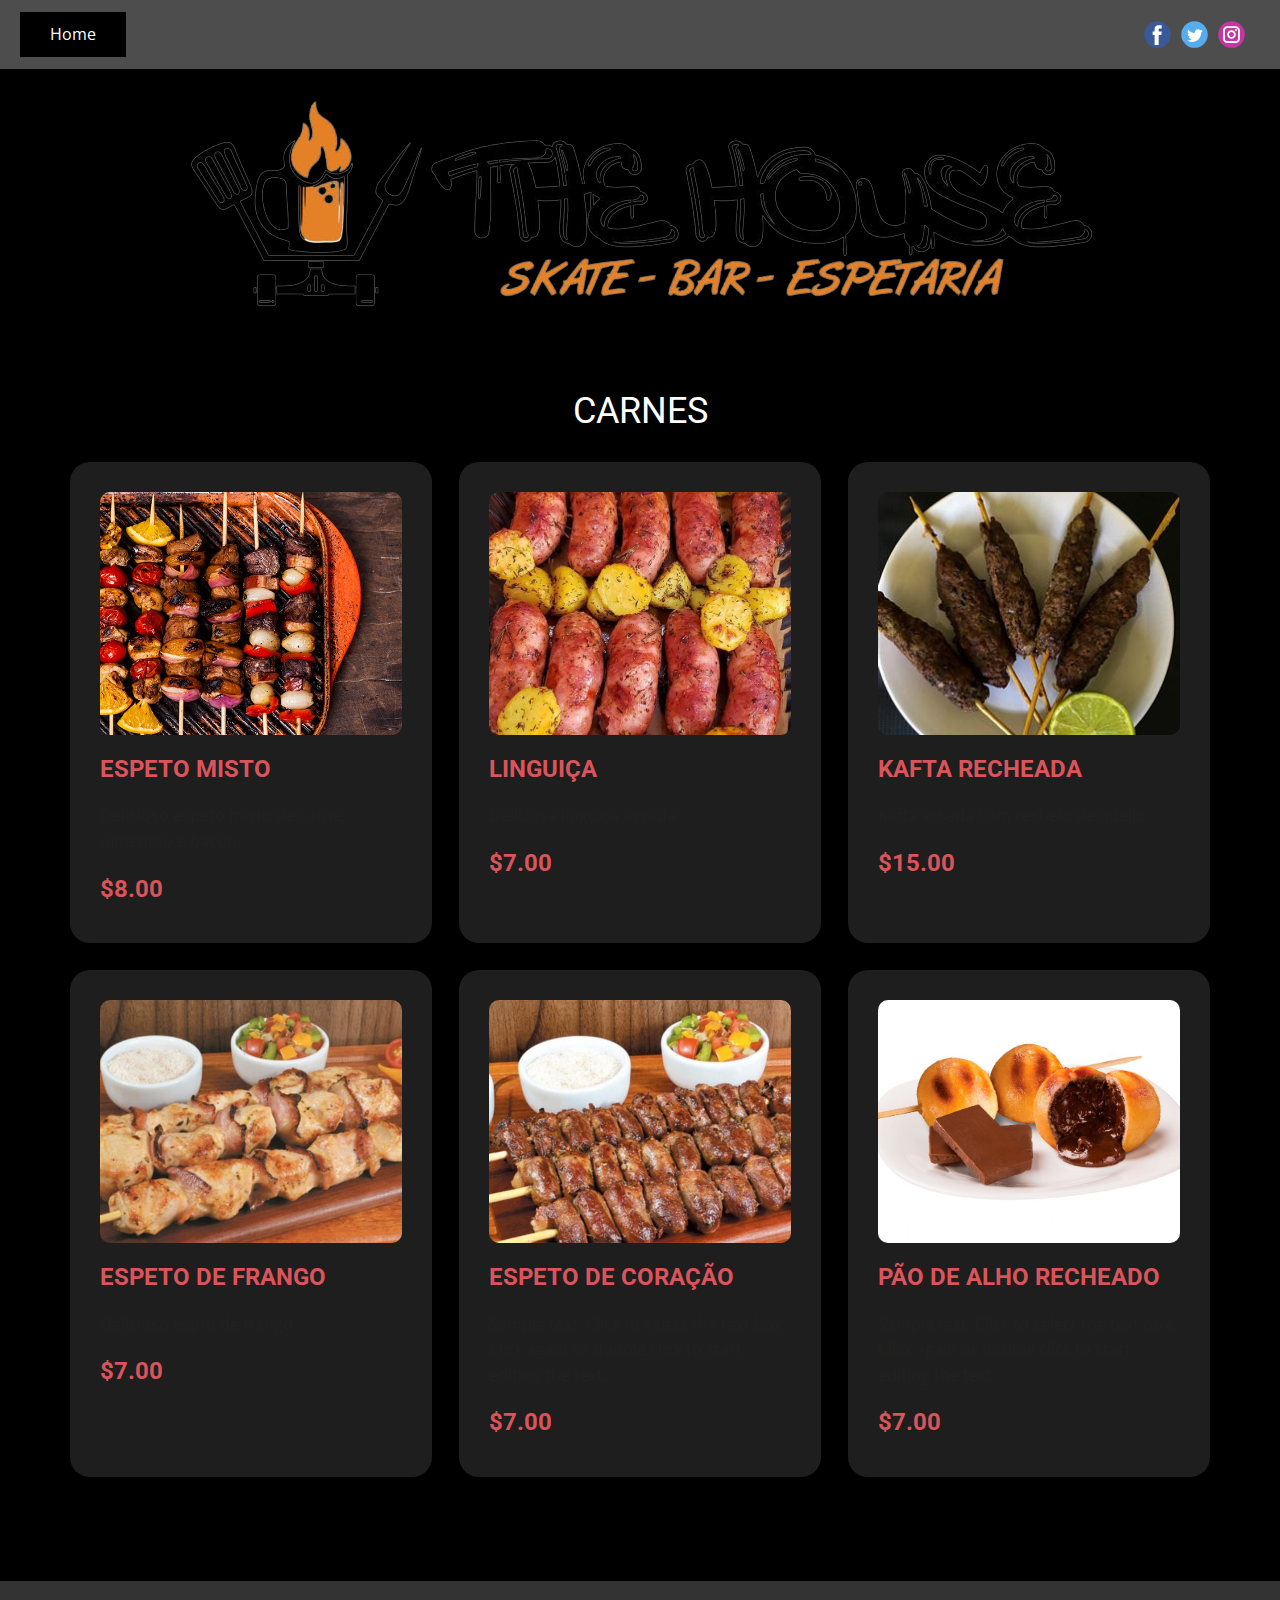
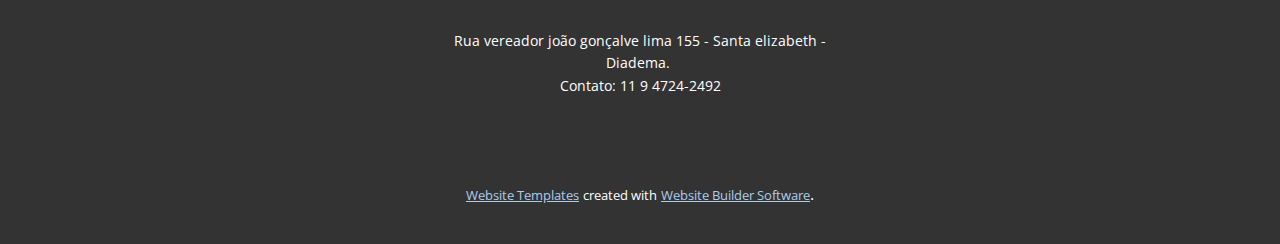
<file: index.html>
<!DOCTYPE html>
<html style="font-size: 16px;" lang="pt"><head>
    <meta name="viewport" content="width=device-width, initial-scale=1.0">
    <meta charset="utf-8">
    <meta name="keywords" content="​Popular Dishes, Pricing Plans, Free, $49.99">
    <meta name="description" content="">
    <title>Carnes</title>
    <link rel="stylesheet" href="nicepage.css" media="screen">
<link rel="stylesheet" href="Carnes.css" media="screen">
    <script class="u-script" type="text/javascript" src="jquery.js" defer=""></script>
    <script class="u-script" type="text/javascript" src="nicepage.js" defer=""></script>
    <meta name="generator" content="Nicepage 4.18.5, nicepage.com">
    <link id="u-theme-google-font" rel="stylesheet" href="https://fonts.googleapis.com/css?family=Roboto:100,100i,300,300i,400,400i,500,500i,700,700i,900,900i|Open+Sans:300,300i,400,400i,500,500i,600,600i,700,700i,800,800i">
    
    
    
    <script type="application/ld+json">{
		"@context": "http://schema.org",
		"@type": "Organization",
		"name": "",
		"sameAs": [
				"https://facebook.com/name",
				"https://twitter.com/name",
				"https://www.instagram.com/name"
		]
}</script>
    <meta name="theme-color" content="#478ac9">
    <meta name="twitter:site" content="@">
    <meta name="twitter:card" content="summary_large_image">
    <meta name="twitter:title" content="Carnes">
    <meta name="twitter:description" content="">
    <meta property="og:title" content="Carnes">
    <meta property="og:type" content="website">
  </head>
  <body data-home-page="Carnes.html" data-home-page-title="Carnes" class="u-body u-xl-mode" data-lang="pt"><header class="u-align-left u-clearfix u-header u-section-row-container" id="sec-8979" data-animation-name="" data-animation-duration="0" data-animation-delay="0" data-animation-direction=""><div class="u-section-rows">
        <div class="u-grey-70 u-section-row u-section-row-1" id="sec-46aa">
          <div class="u-clearfix u-sheet u-valign-middle-xl u-sheet-1">
            <div class="u-social-icons u-spacing-10 u-social-icons-1">
              <a class="u-social-url" title="facebook" target="_blank" href="https://facebook.com/name"><span class="u-icon u-social-facebook u-social-icon u-icon-1"><svg class="u-svg-link" preserveAspectRatio="xMidYMin slice" viewBox="0 0 112 112" style=""><use xmlns:xlink="http://www.w3.org/1999/xlink" xlink:href="#svg-d9ed"></use></svg><svg class="u-svg-content" viewBox="0 0 112 112" x="0" y="0" id="svg-d9ed"><circle fill="currentColor" cx="56.1" cy="56.1" r="55"></circle><path fill="#FFFFFF" d="M73.5,31.6h-9.1c-1.4,0-3.6,0.8-3.6,3.9v8.5h12.6L72,58.3H60.8v40.8H43.9V58.3h-8V43.9h8v-9.2
            c0-6.7,3.1-17,17-17h12.5v13.9H73.5z"></path></svg></span>
              </a>
              <a class="u-social-url" title="twitter" target="_blank" href="https://twitter.com/name"><span class="u-icon u-social-icon u-social-twitter u-icon-2"><svg class="u-svg-link" preserveAspectRatio="xMidYMin slice" viewBox="0 0 112 112" style=""><use xmlns:xlink="http://www.w3.org/1999/xlink" xlink:href="#svg-01e4"></use></svg><svg class="u-svg-content" viewBox="0 0 112 112" x="0" y="0" id="svg-01e4"><circle fill="currentColor" class="st0" cx="56.1" cy="56.1" r="55"></circle><path fill="#FFFFFF" d="M83.8,47.3c0,0.6,0,1.2,0,1.7c0,17.7-13.5,38.2-38.2,38.2C38,87.2,31,85,25,81.2c1,0.1,2.1,0.2,3.2,0.2
            c6.3,0,12.1-2.1,16.7-5.7c-5.9-0.1-10.8-4-12.5-9.3c0.8,0.2,1.7,0.2,2.5,0.2c1.2,0,2.4-0.2,3.5-0.5c-6.1-1.2-10.8-6.7-10.8-13.1
            c0-0.1,0-0.1,0-0.2c1.8,1,3.9,1.6,6.1,1.7c-3.6-2.4-6-6.5-6-11.2c0-2.5,0.7-4.8,1.8-6.7c6.6,8.1,16.5,13.5,27.6,14
            c-0.2-1-0.3-2-0.3-3.1c0-7.4,6-13.4,13.4-13.4c3.9,0,7.3,1.6,9.8,4.2c3.1-0.6,5.9-1.7,8.5-3.3c-1,3.1-3.1,5.8-5.9,7.4
            c2.7-0.3,5.3-1,7.7-2.1C88.7,43,86.4,45.4,83.8,47.3z"></path></svg></span>
              </a>
              <a class="u-social-url" title="instagram" target="_blank" href="https://www.instagram.com/name"><span class="u-icon u-social-icon u-social-instagram u-icon-3"><svg class="u-svg-link" preserveAspectRatio="xMidYMin slice" viewBox="0 0 112 112" style=""><use xmlns:xlink="http://www.w3.org/1999/xlink" xlink:href="#svg-7843"></use></svg><svg class="u-svg-content" viewBox="0 0 112 112" x="0" y="0" id="svg-7843"><circle fill="currentColor" cx="56.1" cy="56.1" r="55"></circle><path fill="#FFFFFF" d="M55.9,38.2c-9.9,0-17.9,8-17.9,17.9C38,66,46,74,55.9,74c9.9,0,17.9-8,17.9-17.9C73.8,46.2,65.8,38.2,55.9,38.2
            z M55.9,66.4c-5.7,0-10.3-4.6-10.3-10.3c-0.1-5.7,4.6-10.3,10.3-10.3c5.7,0,10.3,4.6,10.3,10.3C66.2,61.8,61.6,66.4,55.9,66.4z"></path><path fill="#FFFFFF" d="M74.3,33.5c-2.3,0-4.2,1.9-4.2,4.2s1.9,4.2,4.2,4.2s4.2-1.9,4.2-4.2S76.6,33.5,74.3,33.5z"></path><path fill="#FFFFFF" d="M73.1,21.3H38.6c-9.7,0-17.5,7.9-17.5,17.5v34.5c0,9.7,7.9,17.6,17.5,17.6h34.5c9.7,0,17.5-7.9,17.5-17.5V38.8
            C90.6,29.1,82.7,21.3,73.1,21.3z M83,73.3c0,5.5-4.5,9.9-9.9,9.9H38.6c-5.5,0-9.9-4.5-9.9-9.9V38.8c0-5.5,4.5-9.9,9.9-9.9h34.5
            c5.5,0,9.9,4.5,9.9,9.9V73.3z"></path></svg></span>
              </a>
            </div>
            <a href="HOME.html" class="u-black u-btn u-button-style u-btn-1">Home</a>
          </div>
          
          
          
          
          
        </div>
        <div class="u-image u-section-row u-image-1" id="sec-37e8" data-image-width="1280" data-image-height="368">
          <div class="u-align-left-lg u-align-left-md u-align-left-sm u-align-left-xs u-clearfix u-sheet u-valign-middle u-sheet-2"></div>
          
          
          
          
          
        </div>
      </div></header>
    <section class="u-align-center u-black u-clearfix u-section-1" id="carousel_f3fa">
      <div class="u-clearfix u-sheet u-sheet-1">
        <h2 class="u-text u-text-1">CARNES</h2>
        <div class="u-expanded-width u-list u-list-1">
          <div class="u-repeater u-repeater-1">
            <div class="u-container-style u-grey-75 u-list-item u-radius-20 u-repeater-item u-shape-round u-video-cover u-list-item-1">
              <div class="u-container-layout u-similar-container u-valign-top-xl u-container-layout-1">
                <img alt="" class="u-expanded-width u-image u-image-round u-radius-10 u-image-1" data-image-width="652" data-image-height="434" src="images/Espetinho-misto.jpg">
                <h4 class="u-text u-text-palette-2-base u-text-2">espeto misto</h4>
                <p class="u-text u-text-default u-text-3">Delicioso espeto misto de carne, pimentão e bacon.</p>
                <h4 class="u-text u-text-default u-text-palette-2-base u-text-4">$8.00</h4>
              </div>
            </div>
            <div class="u-container-style u-grey-75 u-list-item u-radius-20 u-repeater-item u-shape-round u-video-cover u-list-item-2">
              <div class="u-container-layout u-similar-container u-valign-top-xl u-container-layout-2">
                <img alt="" class="u-expanded-width u-image u-image-round u-radius-10 u-image-2" src="images/linguica-assada-com-batata.jpg" data-image-width="750" data-image-height="921">
                <h4 class="u-text u-text-palette-2-base u-text-5">linguiça</h4>
                <p class="u-text u-text-default u-text-6">Deliciosa linguiça assada.</p>
                <h4 class="u-text u-text-default u-text-palette-2-base u-text-7">$7.00</h4>
              </div>
            </div>
            <div class="u-container-style u-grey-75 u-list-item u-radius-20 u-repeater-item u-shape-round u-list-item-3">
              <div class="u-container-layout u-similar-container u-valign-top-xl u-container-layout-3">
                <img alt="" class="u-expanded-width u-image u-image-round u-radius-10 u-image-3" src="images/kafta-recheada-com-queijo-branco-109248.jpg" data-image-width="300" data-image-height="300">
                <h4 class="u-text u-text-palette-2-base u-text-8">kafta recheada</h4>
                <p class="u-text u-text-default u-text-9">Kafta assada com recheio de queijo</p>
                <h4 class="u-text u-text-default u-text-palette-2-base u-text-10">$15.00</h4>
              </div>
            </div>
            <div class="u-container-style u-grey-75 u-list-item u-radius-20 u-repeater-item u-shape-round u-list-item-4">
              <div class="u-container-layout u-similar-container u-valign-top-xl u-container-layout-4">
                <img alt="" class="u-expanded-width u-image u-image-round u-radius-10 u-image-4" src="images/como-fazer-espetinho-de-frango-com-bacon-1200x720.jpg" data-image-width="1200" data-image-height="720">
                <h4 class="u-text u-text-palette-2-base u-text-11"> espeto de frango</h4>
                <p class="u-text u-text-default u-text-12">Delicioso espto de frango</p>
                <h4 class="u-text u-text-default u-text-palette-2-base u-text-13">$7.00</h4>
              </div>
            </div>
            <div class="u-container-style u-grey-75 u-list-item u-radius-20 u-repeater-item u-shape-round u-list-item-5">
              <div class="u-container-layout u-similar-container u-valign-top-xl u-container-layout-5">
                <img alt="" class="u-expanded-width u-image u-image-round u-radius-10 u-image-5" src="images/espetinho-de-corao-de-frango-1200x900.jpg" data-image-width="1200" data-image-height="900">
                <h4 class="u-text u-text-palette-2-base u-text-14">espeto de coração</h4>
                <p class="u-text u-text-default u-text-15">Sample text. Click to select the text box. Click again or double click to start editing the text.</p>
                <h4 class="u-text u-text-default u-text-palette-2-base u-text-16">$7.00</h4>
              </div>
            </div>
            <div class="u-container-style u-grey-75 u-list-item u-radius-20 u-repeater-item u-shape-round u-list-item-6">
              <div class="u-container-layout u-similar-container u-valign-top-xl u-container-layout-6">
                <img alt="" class="u-expanded-width u-image u-image-round u-radius-10 u-image-6" src="images/pao-bolinha-de-chocolate_0x650.jpg" data-image-width="976" data-image-height="649">
                <h4 class="u-text u-text-palette-2-base u-text-17">pão de alho recheado</h4>
                <p class="u-text u-text-default u-text-18">Sample text. Click to select the text box. Click again or double click to start editing the text.</p>
                <h4 class="u-text u-text-default u-text-palette-2-base u-text-19">$7.00</h4>
              </div>
            </div>
          </div>
        </div>
      </div>
    </section>
    <section class="u-black u-clearfix u-section-2" id="sec-cee5">
      <div class="u-clearfix u-sheet u-sheet-1"></div>
    </section>
    
    
    <footer class="u-align-center u-clearfix u-footer u-grey-80 u-footer" id="sec-a537"><div class="u-clearfix u-sheet u-sheet-1">
        <p class="u-small-text u-text u-text-variant u-text-1">Rua vereador joão gonçalve lima 155 - Santa elizabeth - Diadema.&nbsp;<br>Contato: 11 9 4724-2492
        </p>
      </div></footer>
    <section class="u-backlink u-clearfix u-grey-80">
      <a class="u-link" href="https://nicepage.com/website-templates" target="_blank">
        <span>Website Templates</span>
      </a>
      <p class="u-text">
        <span>created with</span>
      </p>
      <a class="u-link" href="" target="_blank">
        <span>Website Builder Software</span>
      </a>. 
    </section>
  
</body></html>
</file>
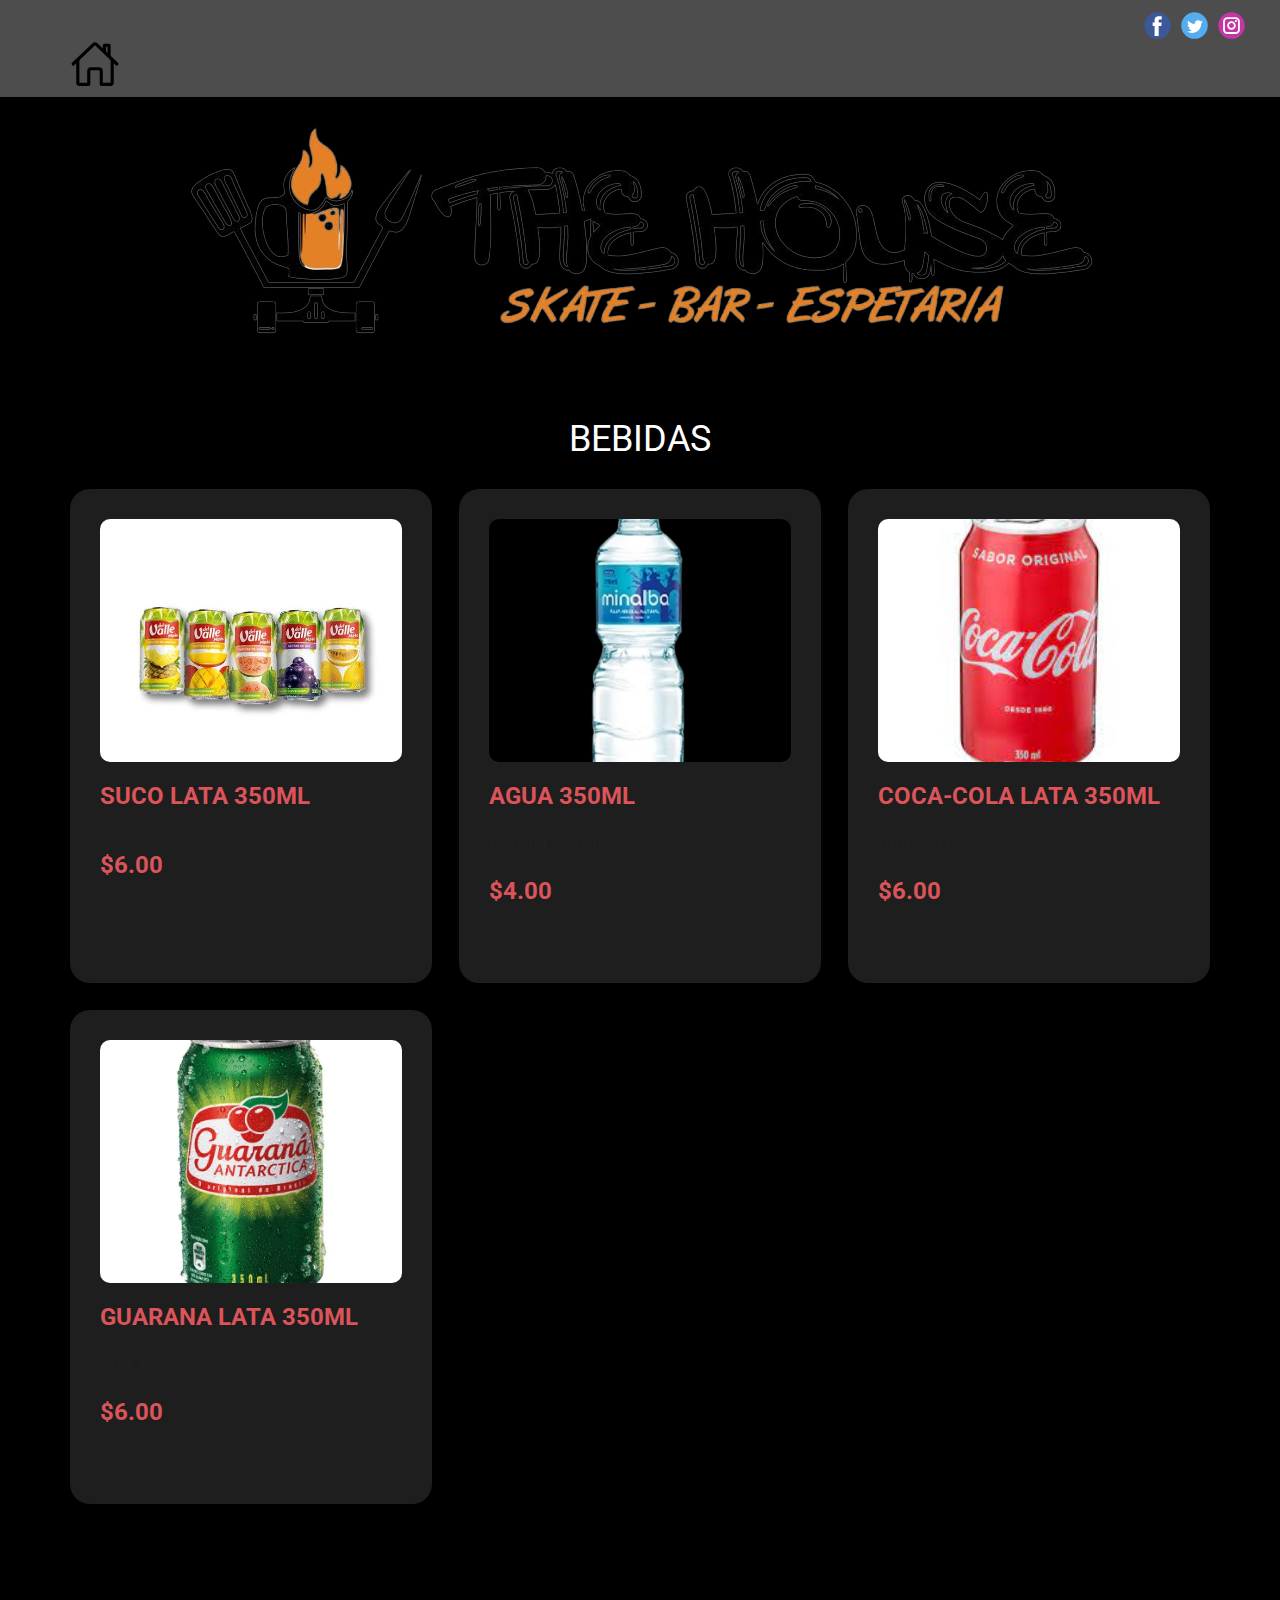
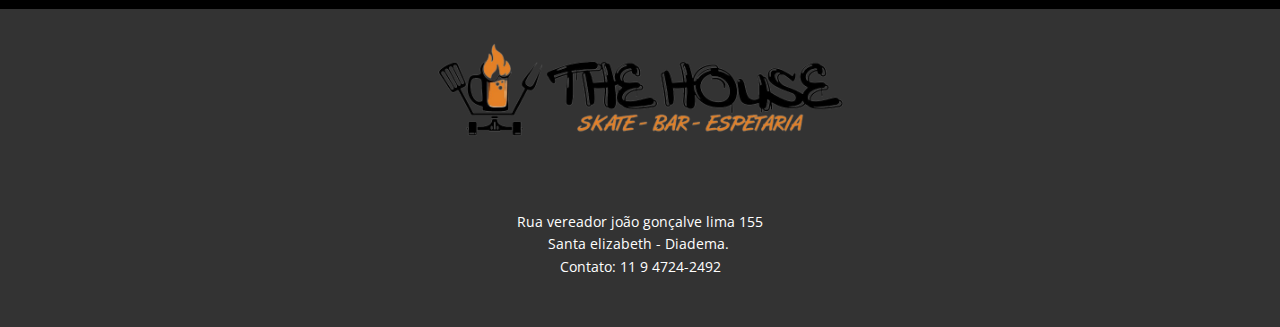
<file: bebidas.html>
<!DOCTYPE html>
<html style="font-size: 16px;" lang="pt"><head>
    <meta name="viewport" content="width=device-width, initial-scale=1.0">
    <meta charset="utf-8">
    <meta name="keywords" content="​Popular Dishes, Pricing Plans, Free, $49.99">
    <meta name="description" content="">
    <title>The House Skate Bar e Espetaria</title>
    <link rel="stylesheet" href="nicepage.css" media="screen">
<link rel="stylesheet" href="Carnes.css" media="screen">
    <script class="u-script" type="text/javascript" src="jquery.js" defer=""></script>
    <script class="u-script" type="text/javascript" src="nicepage.js" defer=""></script>
    <meta name="generator" content="Nicepage 4.18.5, nicepage.com">
    <link id="u-theme-google-font" rel="stylesheet" href="https://fonts.googleapis.com/css?family=Roboto:100,100i,300,300i,400,400i,500,500i,700,700i,900,900i|Open+Sans:300,300i,400,400i,500,500i,600,600i,700,700i,800,800i">
    
    
    
    <script type="application/ld+json">{
		"@context": "http://schema.org",
		"@type": "Organization",
		"name": "",
		"sameAs": [
				"https://facebook.com/name",
				"https://twitter.com/name",
				"https://www.instagram.com/name"
		]
}</script>
    <meta name="theme-color" content="#478ac9">
    <meta name="twitter:site" content="@">
    <meta name="twitter:card" content="summary_large_image">
    <meta name="twitter:title" content="Carnes">
    <meta name="twitter:description" content="">
    <meta property="og:title" content="Carnes">
    <meta property="og:type" content="website">
  </head>
  <body class="u-body u-xl-mode" data-lang="pt"><header class="u-align-left u-clearfix u-header u-section-row-container" id="sec-8979" data-animation-name="" data-animation-duration="0" data-animation-delay="0" data-animation-direction=""><div class="u-section-rows">
        <div class="u-grey-70 u-section-row u-section-row-1" id="sec-46aa">
          <div class="u-clearfix u-sheet u-valign-middle-xl u-sheet-1">
            <div class="u-social-icons u-spacing-10 u-social-icons-1">
              <a class="u-social-url" title="facebook" target="_blank" href="https://facebook.com/name"><span class="u-icon u-social-facebook u-social-icon u-icon-1"><svg class="u-svg-link" preserveAspectRatio="xMidYMin slice" viewBox="0 0 112 112" style=""><use xmlns:xlink="http://www.w3.org/1999/xlink" xlink:href="#svg-d9ed"></use></svg><svg class="u-svg-content" viewBox="0 0 112 112" x="0" y="0" id="svg-d9ed"><circle fill="currentColor" cx="56.1" cy="56.1" r="55"></circle><path fill="#FFFFFF" d="M73.5,31.6h-9.1c-1.4,0-3.6,0.8-3.6,3.9v8.5h12.6L72,58.3H60.8v40.8H43.9V58.3h-8V43.9h8v-9.2
            c0-6.7,3.1-17,17-17h12.5v13.9H73.5z"></path></svg></span>
              </a>
              <a class="u-social-url" title="twitter" target="_blank" href="https://twitter.com/name"><span class="u-icon u-social-icon u-social-twitter u-icon-2"><svg class="u-svg-link" preserveAspectRatio="xMidYMin slice" viewBox="0 0 112 112" style=""><use xmlns:xlink="http://www.w3.org/1999/xlink" xlink:href="#svg-01e4"></use></svg><svg class="u-svg-content" viewBox="0 0 112 112" x="0" y="0" id="svg-01e4"><circle fill="currentColor" class="st0" cx="56.1" cy="56.1" r="55"></circle><path fill="#FFFFFF" d="M83.8,47.3c0,0.6,0,1.2,0,1.7c0,17.7-13.5,38.2-38.2,38.2C38,87.2,31,85,25,81.2c1,0.1,2.1,0.2,3.2,0.2
            c6.3,0,12.1-2.1,16.7-5.7c-5.9-0.1-10.8-4-12.5-9.3c0.8,0.2,1.7,0.2,2.5,0.2c1.2,0,2.4-0.2,3.5-0.5c-6.1-1.2-10.8-6.7-10.8-13.1
            c0-0.1,0-0.1,0-0.2c1.8,1,3.9,1.6,6.1,1.7c-3.6-2.4-6-6.5-6-11.2c0-2.5,0.7-4.8,1.8-6.7c6.6,8.1,16.5,13.5,27.6,14
            c-0.2-1-0.3-2-0.3-3.1c0-7.4,6-13.4,13.4-13.4c3.9,0,7.3,1.6,9.8,4.2c3.1-0.6,5.9-1.7,8.5-3.3c-1,3.1-3.1,5.8-5.9,7.4
            c2.7-0.3,5.3-1,7.7-2.1C88.7,43,86.4,45.4,83.8,47.3z"></path></svg></span>
              </a>
              <a class="u-social-url" title="instagram" target="_blank" href="https://www.instagram.com/name"><span class="u-icon u-social-icon u-social-instagram u-icon-3"><svg class="u-svg-link" preserveAspectRatio="xMidYMin slice" viewBox="0 0 112 112" style=""><use xmlns:xlink="http://www.w3.org/1999/xlink" xlink:href="#svg-7843"></use></svg><svg class="u-svg-content" viewBox="0 0 112 112" x="0" y="0" id="svg-7843"><circle fill="currentColor" cx="56.1" cy="56.1" r="55"></circle><path fill="#FFFFFF" d="M55.9,38.2c-9.9,0-17.9,8-17.9,17.9C38,66,46,74,55.9,74c9.9,0,17.9-8,17.9-17.9C73.8,46.2,65.8,38.2,55.9,38.2
            z M55.9,66.4c-5.7,0-10.3-4.6-10.3-10.3c-0.1-5.7,4.6-10.3,10.3-10.3c5.7,0,10.3,4.6,10.3,10.3C66.2,61.8,61.6,66.4,55.9,66.4z"></path><path fill="#FFFFFF" d="M74.3,33.5c-2.3,0-4.2,1.9-4.2,4.2s1.9,4.2,4.2,4.2s4.2-1.9,4.2-4.2S76.6,33.5,74.3,33.5z"></path><path fill="#FFFFFF" d="M73.1,21.3H38.6c-9.7,0-17.5,7.9-17.5,17.5v34.5c0,9.7,7.9,17.6,17.5,17.6h34.5c9.7,0,17.5-7.9,17.5-17.5V38.8
            C90.6,29.1,82.7,21.3,73.1,21.3z M83,73.3c0,5.5-4.5,9.9-9.9,9.9H38.6c-5.5,0-9.9-4.5-9.9-9.9V38.8c0-5.5,4.5-9.9,9.9-9.9h34.5
            c5.5,0,9.9,4.5,9.9,9.9V73.3z"></path></svg></span>
              </a>
            
            </div>
            <a href="HOME.html" >           
              <img src="images/home-outline.svg" height="50px";> 
            </a>
          </div>
          
          
        </div>
        <div class="u-image u-section-row u-image-1" id="sec-37e8" data-image-width="1280" data-image-height="368">
          <div class="u-align-left-lg u-align-left-md u-align-left-sm u-align-left-xs u-clearfix u-sheet u-valign-middle u-sheet-2">
          </div>
          </div>

      </div></header>
    <section class="u-align-center u-black u-clearfix u-section-1" id="carousel_f3fa">
      <div class="u-clearfix u-sheet u-sheet-1">
        <h2 class="u-text u-text-1">BEBIDAS</h2>
        <div class="u-expanded-width u-list u-list-1">
          <div class="u-repeater u-repeater-1">


            <div class="u-container-style u-grey-75 u-list-item u-radius-20 u-repeater-item u-shape-round u-list-item-4">
              <div class="u-container-layout u-similar-container u-valign-top-xl u-container-layout-4">
                <img alt="" class="u-expanded-width u-image u-image-round u-radius-10 u-image-4" src="images/suco.jpg" data-image-width="1200" data-image-height="720">
                <h4 class="u-text u-text-palette-2-base u-text-11"> Suco Lata 350ml</h4>
                <p class="u-text u-text-default u-text-12"> </p>
                <h4 class="u-text u-text-default u-text-palette-2-base u-text-13">$6.00</h4>
              </div>
            </div>

            <div class="u-container-style u-grey-75 u-list-item u-radius-20 u-repeater-item u-shape-round u-list-item-4">
              <div class="u-container-layout u-similar-container u-valign-top-xl u-container-layout-4">
                <img alt="" class="u-expanded-width u-image u-image-round u-radius-10 u-image-4" src="images/agua.png" data-image-width="1200" data-image-height="720">
                <h4 class="u-text u-text-palette-2-base u-text-11"> Agua 350ml</h4>
                <p class="u-text u-text-default u-text-12">Garrafa 350 ml</p>
                <h4 class="u-text u-text-default u-text-palette-2-base u-text-13">$4.00</h4>
              </div>
            </div>


            <div class="u-container-style u-grey-75 u-list-item u-radius-20 u-repeater-item u-shape-round u-list-item-5">
              <div class="u-container-layout u-similar-container u-valign-top-xl u-container-layout-5">
                <img alt="" class="u-expanded-width u-image u-image-round u-radius-10 u-image-5" src="images/coca.jpg" data-image-width="1200" data-image-height="720">
                <h4 class="u-text u-text-palette-2-base u-text-14">Coca-cola Lata 350ml</h4>
                <p class="u-text u-text-default u-text-15">Lata 350 ml</p>
                <h4 class="u-text u-text-default u-text-palette-2-base u-text-16">$6.00</h4>
              </div>
            </div>

            <div class="u-container-style u-grey-75 u-list-item u-radius-20 u-repeater-item u-shape-round u-list-item-6">
              <div class="u-container-layout u-similar-container u-valign-top-xl u-container-layout-6">
                <img alt="" class="u-expanded-width u-image u-image-round u-radius-10 u-image-6" src="images/guarana.jpg" data-image-width="976" data-image-height="649">
                <h4 class="u-text u-text-palette-2-base u-text-17">Guarana Lata 350ml</h4>
                <p class="u-text u-text-default u-text-18">Lata 350 ml</p>
                <h4 class="u-text u-text-default u-text-palette-2-base u-text-19">$6.00</h4>
              </div>

              <br>

            </div>
          </div>
        </div>
      </div>
    </section>
    <section class="u-black u-clearfix u-section-2" id="sec-cee5">
      <div class="u-clearfix u-sheet u-sheet-1"></div>
    </section>
    
        
    <footer class="u-align-center u-clearfix u-footer u-grey-80 u-footer" id="sec-a537"><div class="u-clearfix u-sheet u-sheet-1">
      <br>
      <img src="images/21.png" height="120px";>

        <p class="u-small-text u-text u-text-variant u-text-1"> Rua vereador joão gonçalve lima 155 <br> Santa elizabeth - Diadema.&nbsp;<br>Contato: 11 9 4724-2492
        </p>
      </div></footer>

  
</body></html>
</file>
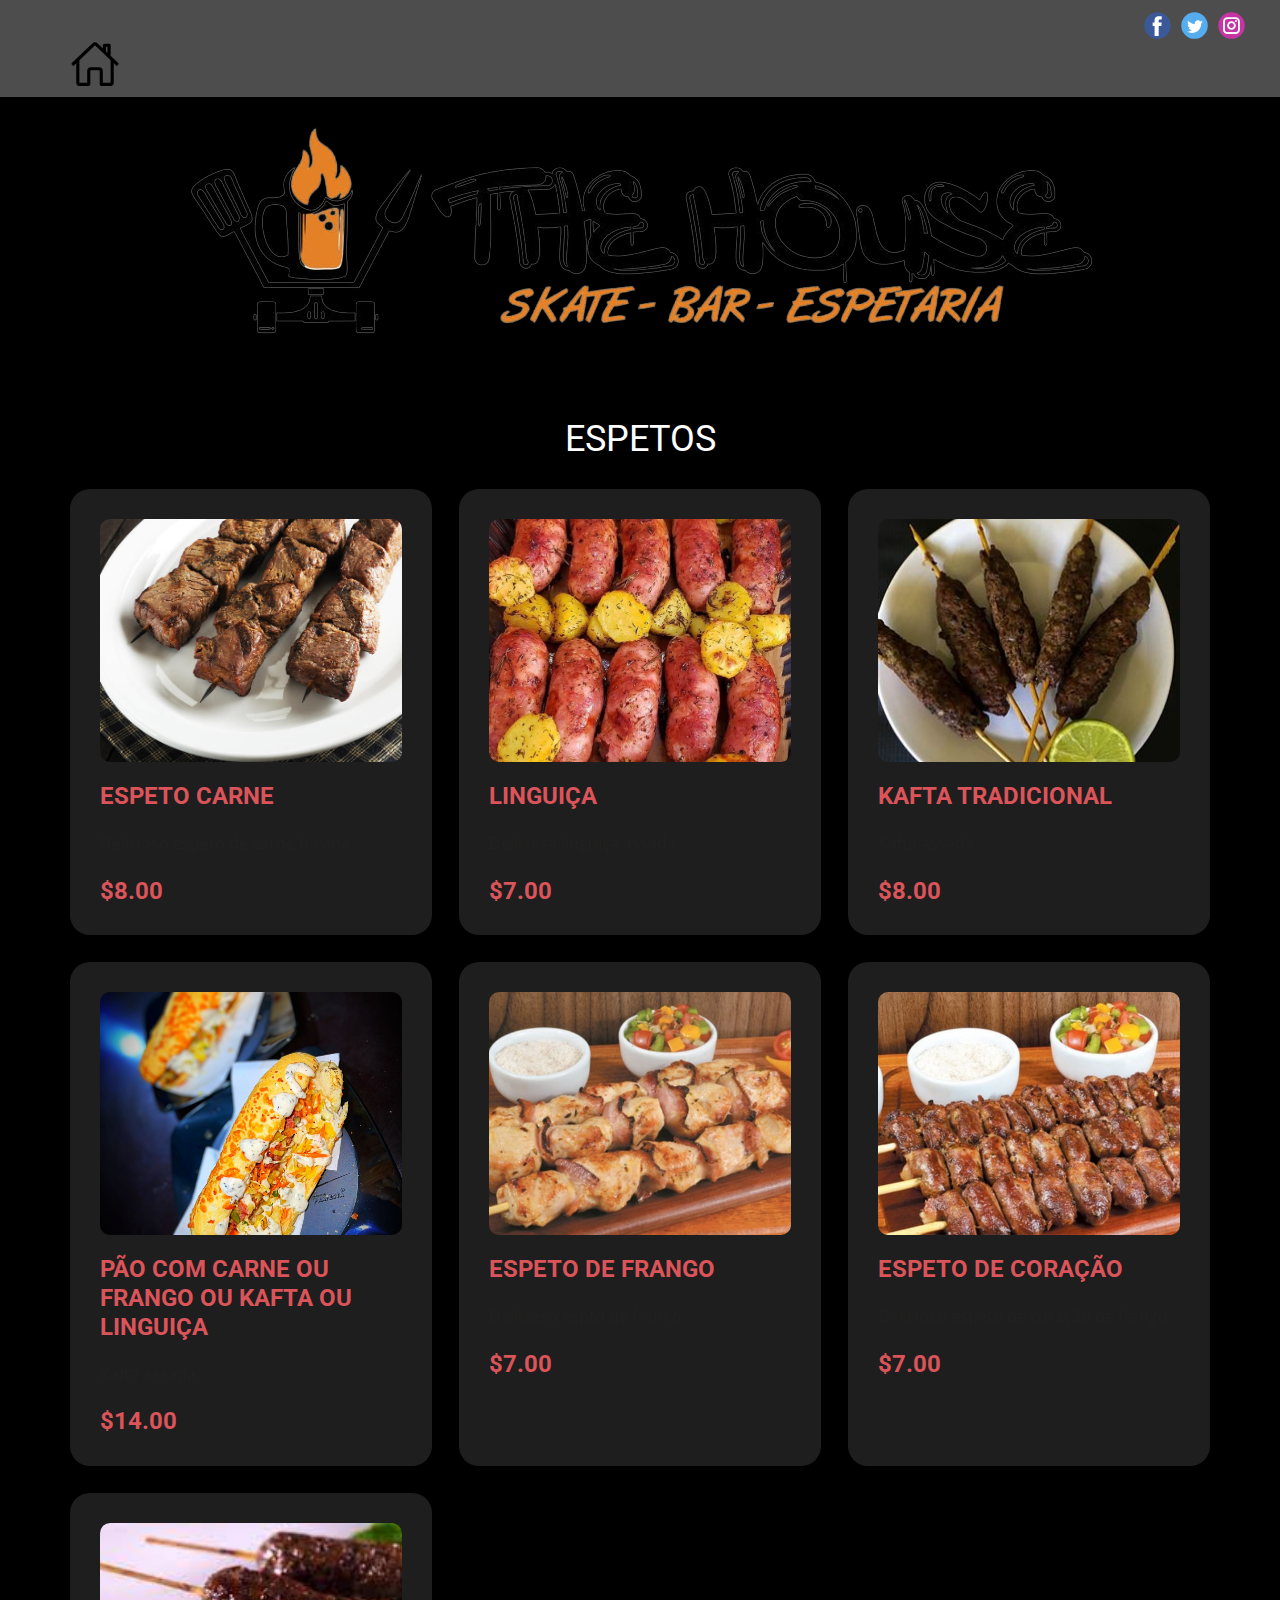
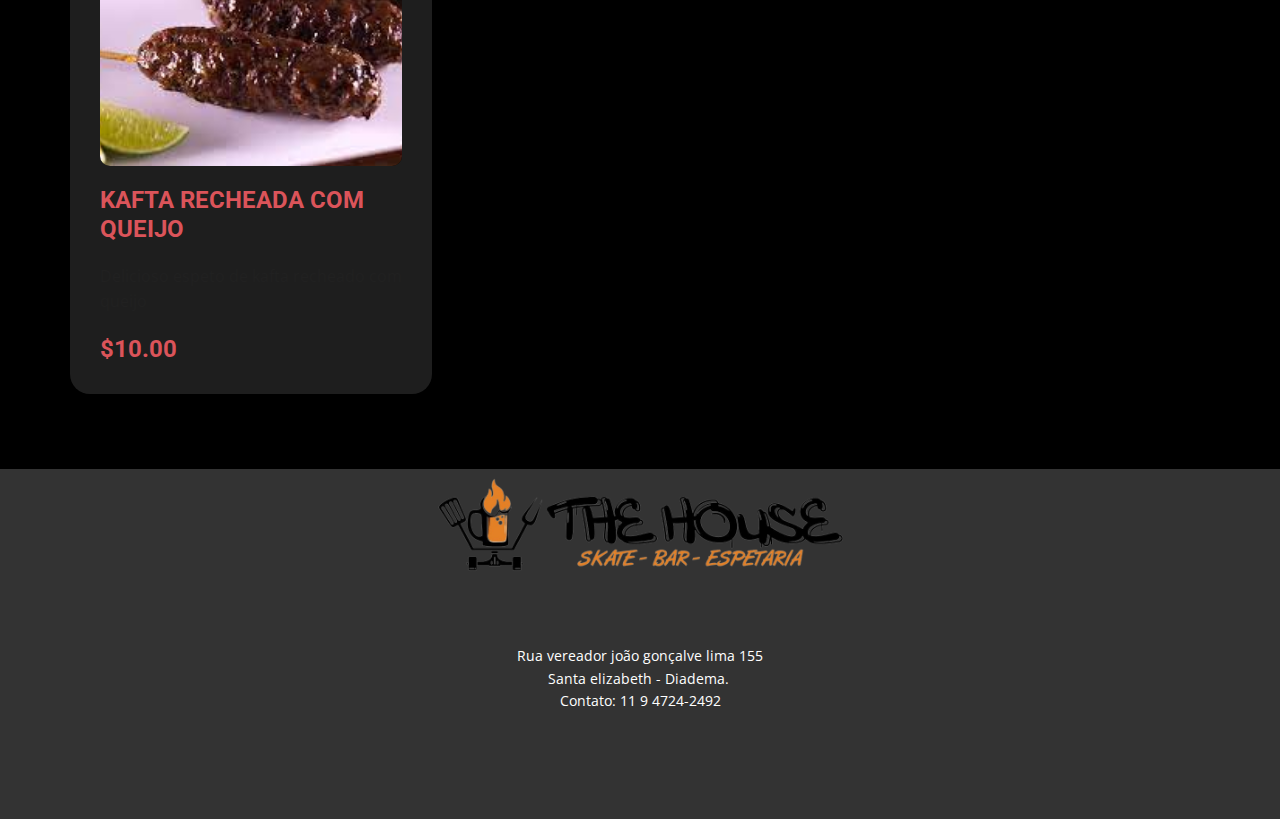
<file: Carnes.html>
<!DOCTYPE html>
<html style="font-size: 16px;" lang="pt"><head>
    <meta name="viewport" content="width=device-width, initial-scale=1.0">
    <meta charset="utf-8">
    <meta name="keywords" content="​Popular Dishes, Pricing Plans, Free, $49.99">
    <meta name="description" content="">
    <title>The House Skate Bar e Espetaria</title>
    <link rel="stylesheet" href="nicepage.css" media="screen">
<link rel="stylesheet" href="Carnes.css" media="screen">
    <script class="u-script" type="text/javascript" src="jquery.js" defer=""></script>
    <script class="u-script" type="text/javascript" src="nicepage.js" defer=""></script>
    <meta name="generator" content="Nicepage 4.18.5, nicepage.com">
    <link id="u-theme-google-font" rel="stylesheet" href="https://fonts.googleapis.com/css?family=Roboto:100,100i,300,300i,400,400i,500,500i,700,700i,900,900i|Open+Sans:300,300i,400,400i,500,500i,600,600i,700,700i,800,800i">
    
    
    
    <script type="application/ld+json">{
		"@context": "http://schema.org",
		"@type": "Organization",
		"name": "",
		"sameAs": [
				"https://facebook.com/name",
				"https://twitter.com/name",
				"https://www.instagram.com/name"
		]
}</script>
    <meta name="theme-color" content="#478ac9">
    <meta name="twitter:site" content="@">
    <meta name="twitter:card" content="summary_large_image">
    <meta name="twitter:title" content="Carnes">
    <meta name="twitter:description" content="">
    <meta property="og:title" content="Carnes">
    <meta property="og:type" content="website">
  </head>
  <body class="u-body u-xl-mode" data-lang="pt"><header class="u-align-left u-clearfix u-header u-section-row-container" id="sec-8979" data-animation-name="" data-animation-duration="0" data-animation-delay="0" data-animation-direction=""><div class="u-section-rows">
        <div class="u-grey-70 u-section-row u-section-row-1" id="sec-46aa">
          <div class="u-clearfix u-sheet u-valign-middle-xl u-sheet-1">
            <div class="u-social-icons u-spacing-10 u-social-icons-1">
              <a class="u-social-url" title="facebook" target="_blank" href="https://facebook.com/name"><span class="u-icon u-social-facebook u-social-icon u-icon-1"><svg class="u-svg-link" preserveAspectRatio="xMidYMin slice" viewBox="0 0 112 112" style=""><use xmlns:xlink="http://www.w3.org/1999/xlink" xlink:href="#svg-d9ed"></use></svg><svg class="u-svg-content" viewBox="0 0 112 112" x="0" y="0" id="svg-d9ed"><circle fill="currentColor" cx="56.1" cy="56.1" r="55"></circle><path fill="#FFFFFF" d="M73.5,31.6h-9.1c-1.4,0-3.6,0.8-3.6,3.9v8.5h12.6L72,58.3H60.8v40.8H43.9V58.3h-8V43.9h8v-9.2
            c0-6.7,3.1-17,17-17h12.5v13.9H73.5z"></path></svg></span>
              </a>
              <a class="u-social-url" title="twitter" target="_blank" href="https://twitter.com/name"><span class="u-icon u-social-icon u-social-twitter u-icon-2"><svg class="u-svg-link" preserveAspectRatio="xMidYMin slice" viewBox="0 0 112 112" style=""><use xmlns:xlink="http://www.w3.org/1999/xlink" xlink:href="#svg-01e4"></use></svg><svg class="u-svg-content" viewBox="0 0 112 112" x="0" y="0" id="svg-01e4"><circle fill="currentColor" class="st0" cx="56.1" cy="56.1" r="55"></circle><path fill="#FFFFFF" d="M83.8,47.3c0,0.6,0,1.2,0,1.7c0,17.7-13.5,38.2-38.2,38.2C38,87.2,31,85,25,81.2c1,0.1,2.1,0.2,3.2,0.2
            c6.3,0,12.1-2.1,16.7-5.7c-5.9-0.1-10.8-4-12.5-9.3c0.8,0.2,1.7,0.2,2.5,0.2c1.2,0,2.4-0.2,3.5-0.5c-6.1-1.2-10.8-6.7-10.8-13.1
            c0-0.1,0-0.1,0-0.2c1.8,1,3.9,1.6,6.1,1.7c-3.6-2.4-6-6.5-6-11.2c0-2.5,0.7-4.8,1.8-6.7c6.6,8.1,16.5,13.5,27.6,14
            c-0.2-1-0.3-2-0.3-3.1c0-7.4,6-13.4,13.4-13.4c3.9,0,7.3,1.6,9.8,4.2c3.1-0.6,5.9-1.7,8.5-3.3c-1,3.1-3.1,5.8-5.9,7.4
            c2.7-0.3,5.3-1,7.7-2.1C88.7,43,86.4,45.4,83.8,47.3z"></path></svg></span>
              </a>
              <a class="u-social-url" title="instagram" target="_blank" href="https://www.instagram.com/name"><span class="u-icon u-social-icon u-social-instagram u-icon-3"><svg class="u-svg-link" preserveAspectRatio="xMidYMin slice" viewBox="0 0 112 112" style=""><use xmlns:xlink="http://www.w3.org/1999/xlink" xlink:href="#svg-7843"></use></svg><svg class="u-svg-content" viewBox="0 0 112 112" x="0" y="0" id="svg-7843"><circle fill="currentColor" cx="56.1" cy="56.1" r="55"></circle><path fill="#FFFFFF" d="M55.9,38.2c-9.9,0-17.9,8-17.9,17.9C38,66,46,74,55.9,74c9.9,0,17.9-8,17.9-17.9C73.8,46.2,65.8,38.2,55.9,38.2
            z M55.9,66.4c-5.7,0-10.3-4.6-10.3-10.3c-0.1-5.7,4.6-10.3,10.3-10.3c5.7,0,10.3,4.6,10.3,10.3C66.2,61.8,61.6,66.4,55.9,66.4z"></path><path fill="#FFFFFF" d="M74.3,33.5c-2.3,0-4.2,1.9-4.2,4.2s1.9,4.2,4.2,4.2s4.2-1.9,4.2-4.2S76.6,33.5,74.3,33.5z"></path><path fill="#FFFFFF" d="M73.1,21.3H38.6c-9.7,0-17.5,7.9-17.5,17.5v34.5c0,9.7,7.9,17.6,17.5,17.6h34.5c9.7,0,17.5-7.9,17.5-17.5V38.8
            C90.6,29.1,82.7,21.3,73.1,21.3z M83,73.3c0,5.5-4.5,9.9-9.9,9.9H38.6c-5.5,0-9.9-4.5-9.9-9.9V38.8c0-5.5,4.5-9.9,9.9-9.9h34.5
            c5.5,0,9.9,4.5,9.9,9.9V73.3z"></path></svg></span>
              </a>
            
            </div>
            <a href="HOME.html" >           
              <img src="images/home-outline.svg" height="50px";> 
            </a>
          </div>
          
          
          
          
          
        </div>
        <div class="u-image u-section-row u-image-1" id="sec-37e8" data-image-width="1280" data-image-height="368">
          <div class="u-align-left-lg u-align-left-md u-align-left-sm u-align-left-xs u-clearfix u-sheet u-valign-middle u-sheet-2"></div>
          
          
          
          
          
        </div>
      </div></header>
    <section class="u-align-center u-black u-clearfix u-section-1" id="carousel_f3fa">
      <div class="u-clearfix u-sheet u-sheet-1">
        <h2 class="u-text u-text-1">ESPETOS</h2>
        <div class="u-expanded-width u-list u-list-1">
          <div class="u-repeater u-repeater-1">
            <div class="u-container-style u-grey-75 u-list-item u-radius-20 u-repeater-item u-shape-round u-video-cover u-list-item-1">
              <div class="u-container-layout u-similar-container u-valign-top-xl u-container-layout-1">
                <img alt="" class="u-expanded-width u-image u-image-round u-radius-10 u-image-1" data-image-width="652" data-image-height="434" src="images/espetinho_bovino.jpg">
                <h4 class="u-text u-text-palette-2-base u-text-2">espeto carne</h4>
                <p class="u-text u-text-default u-text-3">Delicioso espeto de carne bovina.</p>
                <h4 class="u-text u-text-default u-text-palette-2-base u-text-4">$8.00</h4>
              </div>
            </div>
            <div class="u-container-style u-grey-75 u-list-item u-radius-20 u-repeater-item u-shape-round u-video-cover u-list-item-2">
              <div class="u-container-layout u-similar-container u-valign-top-xl u-container-layout-2">
                <img alt="" class="u-expanded-width u-image u-image-round u-radius-10 u-image-2" src="images/linguica-assada-com-batata.jpg" data-image-width="750" data-image-height="921">
                <h4 class="u-text u-text-palette-2-base u-text-5">linguiça</h4>
                <p class="u-text u-text-default u-text-6">Deliciosa linguiça assada.</p>
                <h4 class="u-text u-text-default u-text-palette-2-base u-text-7">$7.00</h4>
              </div>
            </div>
            <div class="u-container-style u-grey-75 u-list-item u-radius-20 u-repeater-item u-shape-round u-list-item-3">
              <div class="u-container-layout u-similar-container u-valign-top-xl u-container-layout-3">
                <img alt="" class="u-expanded-width u-image u-image-round u-radius-10 u-image-3" src="images/kafta-recheada-com-queijo-branco-109248.jpg" data-image-width="300" data-image-height="300">
                <h4 class="u-text u-text-palette-2-base u-text-8">kafta tradicional</h4>
                <p class="u-text u-text-default u-text-9">Kafta assada</p>
                <h4 class="u-text u-text-default u-text-palette-2-base u-text-10">$8.00</h4>
              </div>
            </div>

            <div class="u-container-style u-grey-75 u-list-item u-radius-20 u-repeater-item u-shape-round u-list-item-3">
              <div class="u-container-layout u-similar-container u-valign-top-xl u-container-layout-3">
                <img alt="" class="u-expanded-width u-image u-image-round u-radius-10 u-image-3" src="images/pao.jpg" data-image-width="300" data-image-height="300">
                <h4 class="u-text u-text-palette-2-base u-text-8">Pão com carne ou frango ou kafta ou linguiça</h4>
                <p class="u-text u-text-default u-text-9">Kafta assada</p>
                <h4 class="u-text u-text-default u-text-palette-2-base u-text-10">$14.00</h4>
              </div>
            </div>

            <div class="u-container-style u-grey-75 u-list-item u-radius-20 u-repeater-item u-shape-round u-list-item-4">
              <div class="u-container-layout u-similar-container u-valign-top-xl u-container-layout-4">
                <img alt="" class="u-expanded-width u-image u-image-round u-radius-10 u-image-4" src="images/como-fazer-espetinho-de-frango-com-bacon-1200x720.jpg" data-image-width="1200" data-image-height="720">
                <h4 class="u-text u-text-palette-2-base u-text-11"> espeto de frango</h4>
                <p class="u-text u-text-default u-text-12">Delicioso espto de frango</p>
                <h4 class="u-text u-text-default u-text-palette-2-base u-text-13">$7.00</h4>
              </div>
            </div>
            <div class="u-container-style u-grey-75 u-list-item u-radius-20 u-repeater-item u-shape-round u-list-item-5">
              <div class="u-container-layout u-similar-container u-valign-top-xl u-container-layout-5">
                <img alt="" class="u-expanded-width u-image u-image-round u-radius-10 u-image-5" src="images/espetinho-de-corao-de-frango-1200x900.jpg" data-image-width="1200" data-image-height="900">
                <h4 class="u-text u-text-palette-2-base u-text-14">espeto de coração</h4>
                <p class="u-text u-text-default u-text-15">Delicioso espeto de coração de frango</p>
                <h4 class="u-text u-text-default u-text-palette-2-base u-text-16">$7.00</h4>
              </div>
            </div>
            <div class="u-container-style u-grey-75 u-list-item u-radius-20 u-repeater-item u-shape-round u-list-item-6">
              <div class="u-container-layout u-similar-container u-valign-top-xl u-container-layout-6">
                <img alt="" class="u-expanded-width u-image u-image-round u-radius-10 u-image-6" src="images/kafta-recheada.jpg" data-image-width="976" data-image-height="649">
                <h4 class="u-text u-text-palette-2-base u-text-17">Kafta recheada com queijo</h4>
                <p class="u-text u-text-default u-text-18">Delicioso espeto de kafta recheado com queijo</p>
                <h4 class="u-text u-text-default u-text-palette-2-base u-text-19">$10.00</h4>
              </div>
            </div>
          </div>
        </div>
      </div>
    </section>
    <section class="u-black u-clearfix u-section-2" id="sec-cee5">
      <div class="u-clearfix u-sheet u-sheet-1"></div>
    </section>
    
    
    <footer class="u-align-center u-clearfix u-footer u-grey-80 u-footer" id="sec-a537"><div class="u-clearfix u-sheet u-sheet-1">
      <img src="images/21.png" height="120px";>
        <p class="u-small-text u-text u-text-variant u-text-1">Rua vereador joão gonçalve lima 155 <br> Santa elizabeth - Diadema.&nbsp;<br>Contato: 11 9 4724-2492
        </p>


      </div></footer>
    <section class="u-backlink u-clearfix u-grey-80">
      <a class="u-link" href="https://nicepage.com/website-templates" target="_blank">


    </section>
  
</body></html>
</file>
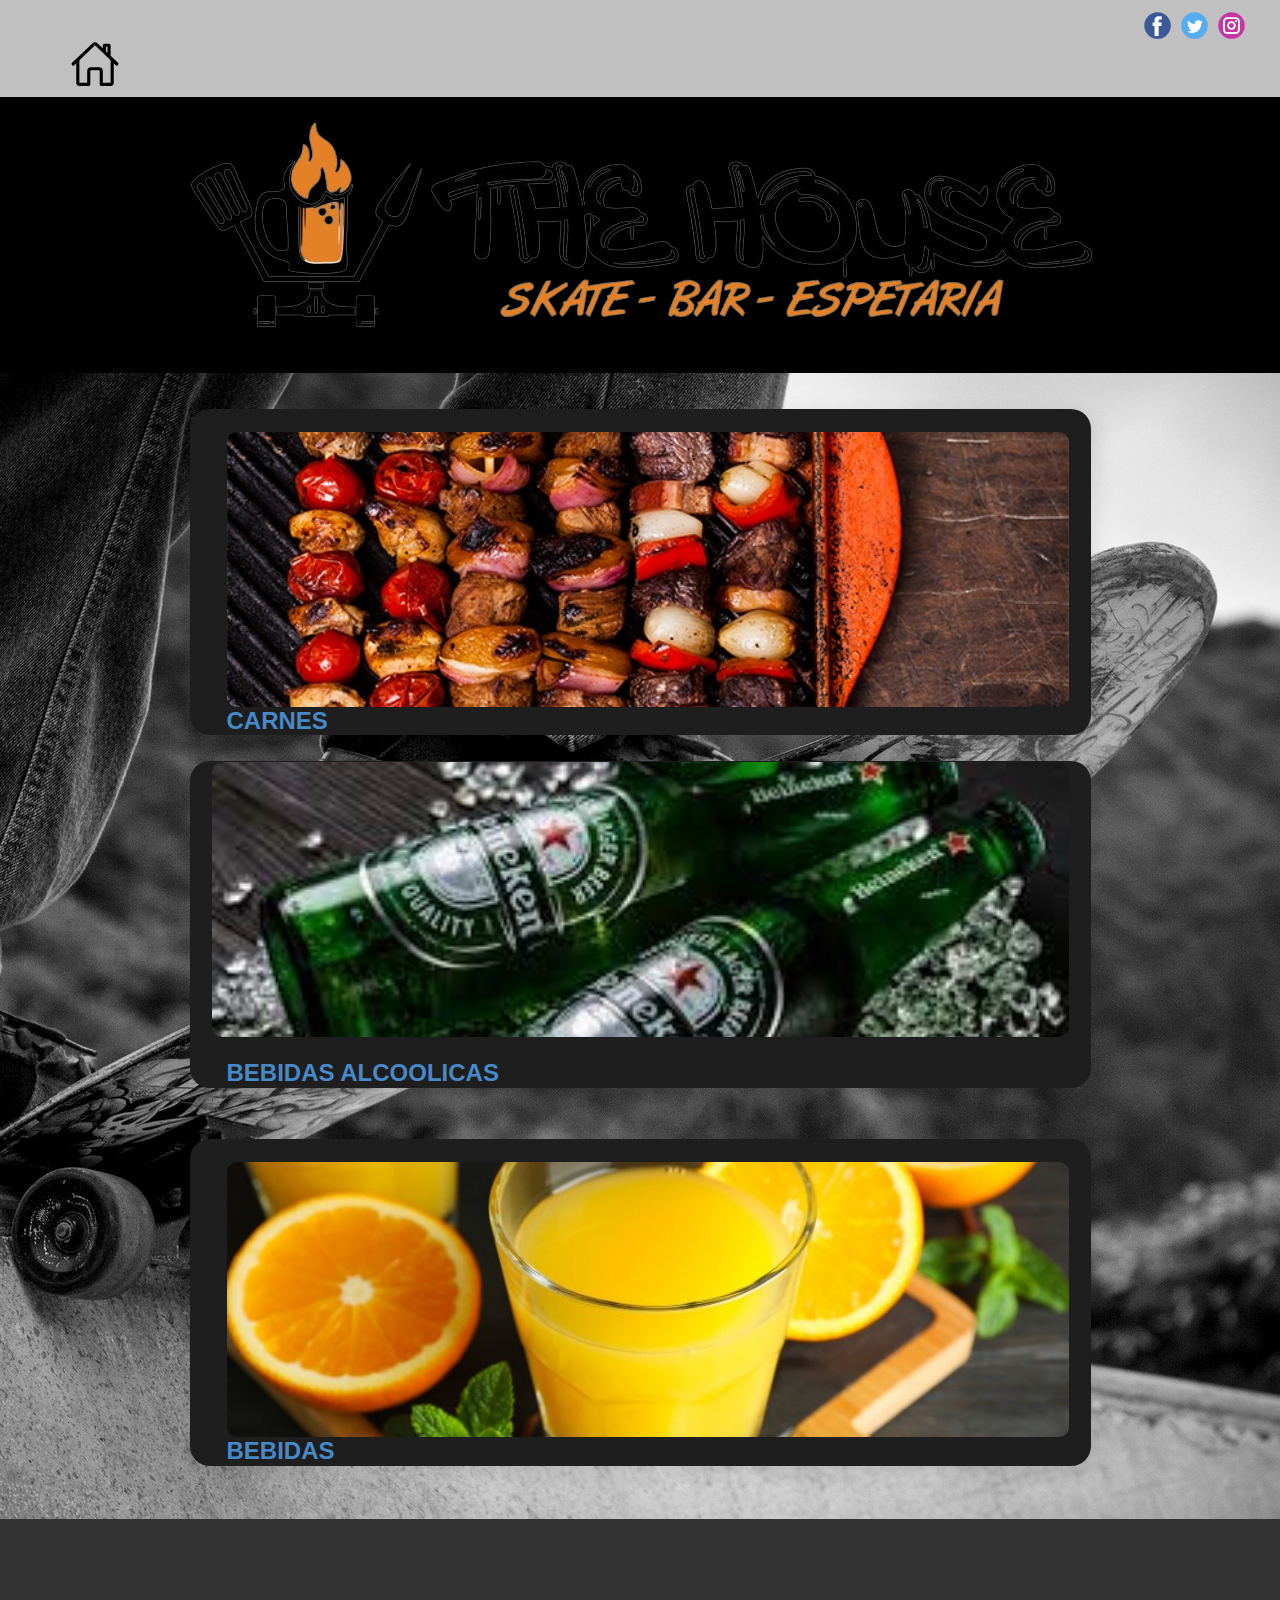
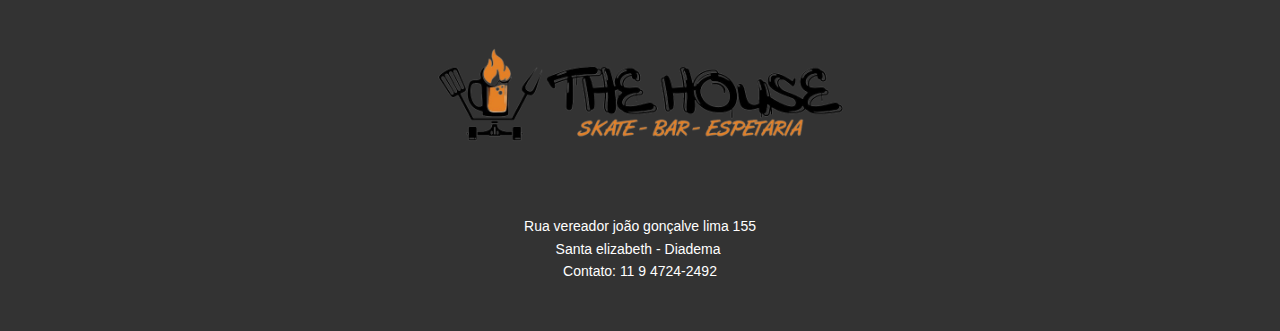
<file: HOME.html>
<!DOCTYPE html>
<html style="font-size: 16px;" lang="pt">

<head>
  <meta name="viewport" content="width=device-width, initial-scale=1.0">
  <meta charset="utf-8">
  <meta name="keywords" content="">
  <meta name="description" content="">
  <title>The House Skate Bar e Espetaria </title>
  <link rel="stylesheet" href="nicepage.css" media="screen">
  <link rel="stylesheet" href="HOME.css" media="screen">
  <script class="u-script" type="text/javascript" src="jquery.js" defer=""></script>
  <!-- <script class="u-script" type="text/javascript" src="nicepage.js" defer=""></script>-->
  <!-- <meta name="generator" content="Nicepage 4.18.5, nicepage.com">
  <link id="u-theme-google-font" rel="stylesheet"
    href="https://fonts.googleapis.com/css?family=Roboto:100,100i,300,300i,400,400i,500,500i,700,700i,900,900i|Open+Sans:300,300i,400,400i,500,500i,600,600i,700,700i,800,800i">
  -->

  <script type="application/ld+json">{
		"@context": "http://schema.org",
		"@type": "Organization",
		"name": "",
		"sameAs": [
				"https://facebook.com/name",
				"https://twitter.com/name",
				"https://www.instagram.com/name"
		]
}</script>
  <meta name="theme-color" content="#478ac9">
  <meta name="twitter:site" content="@">
  <meta name="twitter:card" content="summary_large_image">
  <meta name="twitter:title" content="HOME">
  <meta name="twitter:description" content="">
  <meta property="og:title" content="HOME">
  <meta property="og:type" content="website">
</head>

<body class="u-body u-palette-1-base u-xl-mode" data-lang="pt">
  <header class="u-align-left u-clearfix u-header u-section-row-container" id="sec-8979" data-animation-name=""
    data-animation-duration="0" data-animation-delay="0" data-animation-direction="">
    <div class="u-section-rows">
      <div class="u-grey-25 u-section-row u-section-row-1" id="sec-46aa">
        <div class="u-clearfix u-sheet u-valign-middle-xl u-sheet-1">
          <div class="u-social-icons u-spacing-10 u-social-icons-1">
            

            <a class="u-social-url" title="facebook" target="_blank" href="https://facebook.com/name"><span
                class="u-icon u-social-facebook u-social-icon u-icon-1"><svg class="u-svg-link"
                  preserveAspectRatio="xMidYMin slice" viewBox="0 0 112 112" style="">
                  <use xmlns:xlink="http://www.w3.org/1999/xlink" xlink:href="#svg-d9ed"></use>
                  </svg><svg class="u-svg-content" viewBox="0 0 112 112" x="0" y="0" id="svg-d9ed">
                  <circle fill="currentColor" cx="56.1" cy="56.1" r="55"></circle>
                  <path fill="#FFFFFF" d="M73.5,31.6h-9.1c-1.4,0-3.6,0.8-3.6,3.9v8.5h12.6L72,58.3H60.8v40.8H43.9V58.3h-8V43.9h8v-9.2
            c0-6.7,3.1-17,17-17h12.5v13.9H73.5z"></path>
                </svg></span>
            </a>

            
            
            <a class="u-social-url" title="twitter" target="_blank" href="https://twitter.com/name"><span
                class="u-icon u-social-icon u-social-twitter u-icon-2"><svg class="u-svg-link"
                  preserveAspectRatio="xMidYMin slice" viewBox="0 0 112 112" style="">
                  <use xmlns:xlink="http://www.w3.org/1999/xlink" xlink:href="#svg-01e4"></use>
                </svg><svg class="u-svg-content" viewBox="0 0 112 112" x="0" y="0" id="svg-01e4">
                  <circle fill="currentColor" class="st0" cx="56.1" cy="56.1" r="55"></circle>
                  <path fill="#FFFFFF" d="M83.8,47.3c0,0.6,0,1.2,0,1.7c0,17.7-13.5,38.2-38.2,38.2C38,87.2,31,85,25,81.2c1,0.1,2.1,0.2,3.2,0.2
            c6.3,0,12.1-2.1,16.7-5.7c-5.9-0.1-10.8-4-12.5-9.3c0.8,0.2,1.7,0.2,2.5,0.2c1.2,0,2.4-0.2,3.5-0.5c-6.1-1.2-10.8-6.7-10.8-13.1
            c0-0.1,0-0.1,0-0.2c1.8,1,3.9,1.6,6.1,1.7c-3.6-2.4-6-6.5-6-11.2c0-2.5,0.7-4.8,1.8-6.7c6.6,8.1,16.5,13.5,27.6,14
            c-0.2-1-0.3-2-0.3-3.1c0-7.4,6-13.4,13.4-13.4c3.9,0,7.3,1.6,9.8,4.2c3.1-0.6,5.9-1.7,8.5-3.3c-1,3.1-3.1,5.8-5.9,7.4
            c2.7-0.3,5.3-1,7.7-2.1C88.7,43,86.4,45.4,83.8,47.3z"></path>
                </svg></span>
            </a>


            
            <a class="u-social-url" title="instagram" target="_blank"
              href="https://www.instagram.com/thehouseskatebarespetaria?igshid=NzNkNDdiOGI="><span
                class="u-icon u-social-icon u-social-instagram u-icon-3"><svg class="u-svg-link"
                  preserveAspectRatio="xMidYMin slice" viewBox="0 0 112 112" style="">
                  <use xmlns:xlink="http://www.w3.org/1999/xlink" xlink:href="#svg-7843"></use>
                </svg><svg class="u-svg-content" viewBox="0 0 112 112" x="0" y="0" id="svg-7843">
                  <circle fill="currentColor" cx="56.1" cy="56.1" r="55"></circle>
                  <path fill="#FFFFFF"
                    d="M55.9,38.2c-9.9,0-17.9,8-17.9,17.9C38,66,46,74,55.9,74c9.9,0,17.9-8,17.9-17.9C73.8,46.2,65.8,38.2,55.9,38.2
            z M55.9,66.4c-5.7,0-10.3-4.6-10.3-10.3c-0.1-5.7,4.6-10.3,10.3-10.3c5.7,0,10.3,4.6,10.3,10.3C66.2,61.8,61.6,66.4,55.9,66.4z">
                  </path>
                  <path fill="#FFFFFF"
                    d="M74.3,33.5c-2.3,0-4.2,1.9-4.2,4.2s1.9,4.2,4.2,4.2s4.2-1.9,4.2-4.2S76.6,33.5,74.3,33.5z"></path>
                  <path fill="#FFFFFF" d="M73.1,21.3H38.6c-9.7,0-17.5,7.9-17.5,17.5v34.5c0,9.7,7.9,17.6,17.5,17.6h34.5c9.7,0,17.5-7.9,17.5-17.5V38.8
            C90.6,29.1,82.7,21.3,73.1,21.3z M83,73.3c0,5.5-4.5,9.9-9.9,9.9H38.6c-5.5,0-9.9-4.5-9.9-9.9V38.8c0-5.5,4.5-9.9,9.9-9.9h34.5
            c5.5,0,9.9,4.5,9.9,9.9V73.3z"></path>
                </svg></span>
            </a>



          </div>
          <a href="HOME.html" >
            <img src="images/home-outline.svg" height="50px";> 
          </a>
        </div>





      </div>
      <div class="u-image  u-section-1 u-background-effect u-image-1" id="carousel_56fe" data-image-width="100" data-image-height="50">
        <div
          class="u-expanded-width u-image u-image-round u-radius-10 u-image-1">
        </div>








      </div>
    </div>
  </header>
  <section class="u-clearfix u-image u-section-1" id="carousel_56fe" data-image-width="2000" data-image-height="1000">
    <div class="u-clearfix u-sheet u-sheet-1">
      <div class="u-expanded-width-xs u-list u-list-1">
        <!-- <div class="u-repeater u-repeater-1"> -->

          <div class="u-container-style u-grey-75 u-list-item u-radius-20 u-repeater-item u-shape-round u-list-item-1">
            <div class="u-container-layout u-similar-container u-container-layout-1">
              <h4 class="u-text u-text-palette-1-base u-text-1">
                  <a href="Carnes.html"><img src="images/Espetinho-misto.jpg" class="u-expanded-width u-image u-image-round u-radius-10 u-image-1" data-image-width="768"
                    data-image-height="512"></a>
                    <a class="u-active-none u-border-none u-btn u-button-link u-button-style u-hover-none u-none u-text-palette-1-base u-btn-1"
                href="Carnes.html">Carnes</a>

              </h4>
            </div>
          </div>
        <!-- </div> -->

        <br>


        <div class="u-container-style u-grey-75 u-list-item u-radius-20 u-repeater-item u-shape-round u-list-item-1">
          <div class="u-container-layout u-similar-container u-container-layout-1">
            <a href="bebidasAlcoolicas.html"><img src="images/heinekenvarias.jfif" class="u-expanded-width u-image u-image-round u-radius-10 u-image-1" data-image-width="768"
              data-image-height="512"></a>

            <h4 class="u-text u-text-palette-1-base u-text-1">
              <a class="u-active-none u-border-none u-btn u-button-link u-button-style u-hover-none u-none u-text-palette-1-base u-btn-1"
                href="bebidasAlcoolicas.html">Bebidas Alcoolicas</a>
            </h4>
          </div>
        </div>
      <!-- </div> -->

    <br>

      <br>


        <div class="u-container-style u-grey-75 u-list-item u-radius-20 u-repeater-item u-shape-round u-list-item-3">
          <div class="u-container-layout u-similar-container u-container-layout-1">
            <h4 class="u-text u-text-palette-1-base u-text-1">
              <a href="bebidas.html"><img src="images/suco-fruta.jpg" class="u-expanded-width u-image u-image-round u-radius-10 u-image-1" data-image-width="768"
                data-image-height="512"></a>
               <a class="u-active-none u-border-none u-btn u-button-link u-button-style u-hover-none u-none u-text-palette-1-base u-btn-1"
                href="bebidas.html">Bebidas</a>
            </h4>


          </div>
        </div>
      </div>
    </div>
  </section>



  <footer class="u-align-center u-clearfix u-footer u-grey-80 u-footer" id="sec-a537">
    <div class="u-clearfix u-sheet u-sheet-1">
    </div>
    <img src="images/21.png" height="120px";>
      <p class="u-small-text u-text u-text-variant u-text-1"  >Rua vereador joão gonçalve lima
        155 <br> Santa elizabeth - Diadema&nbsp;<br>Contato: 11 9 4724-2492
      </p>
    </div>
  </footer>

</body>

</html>
</file>
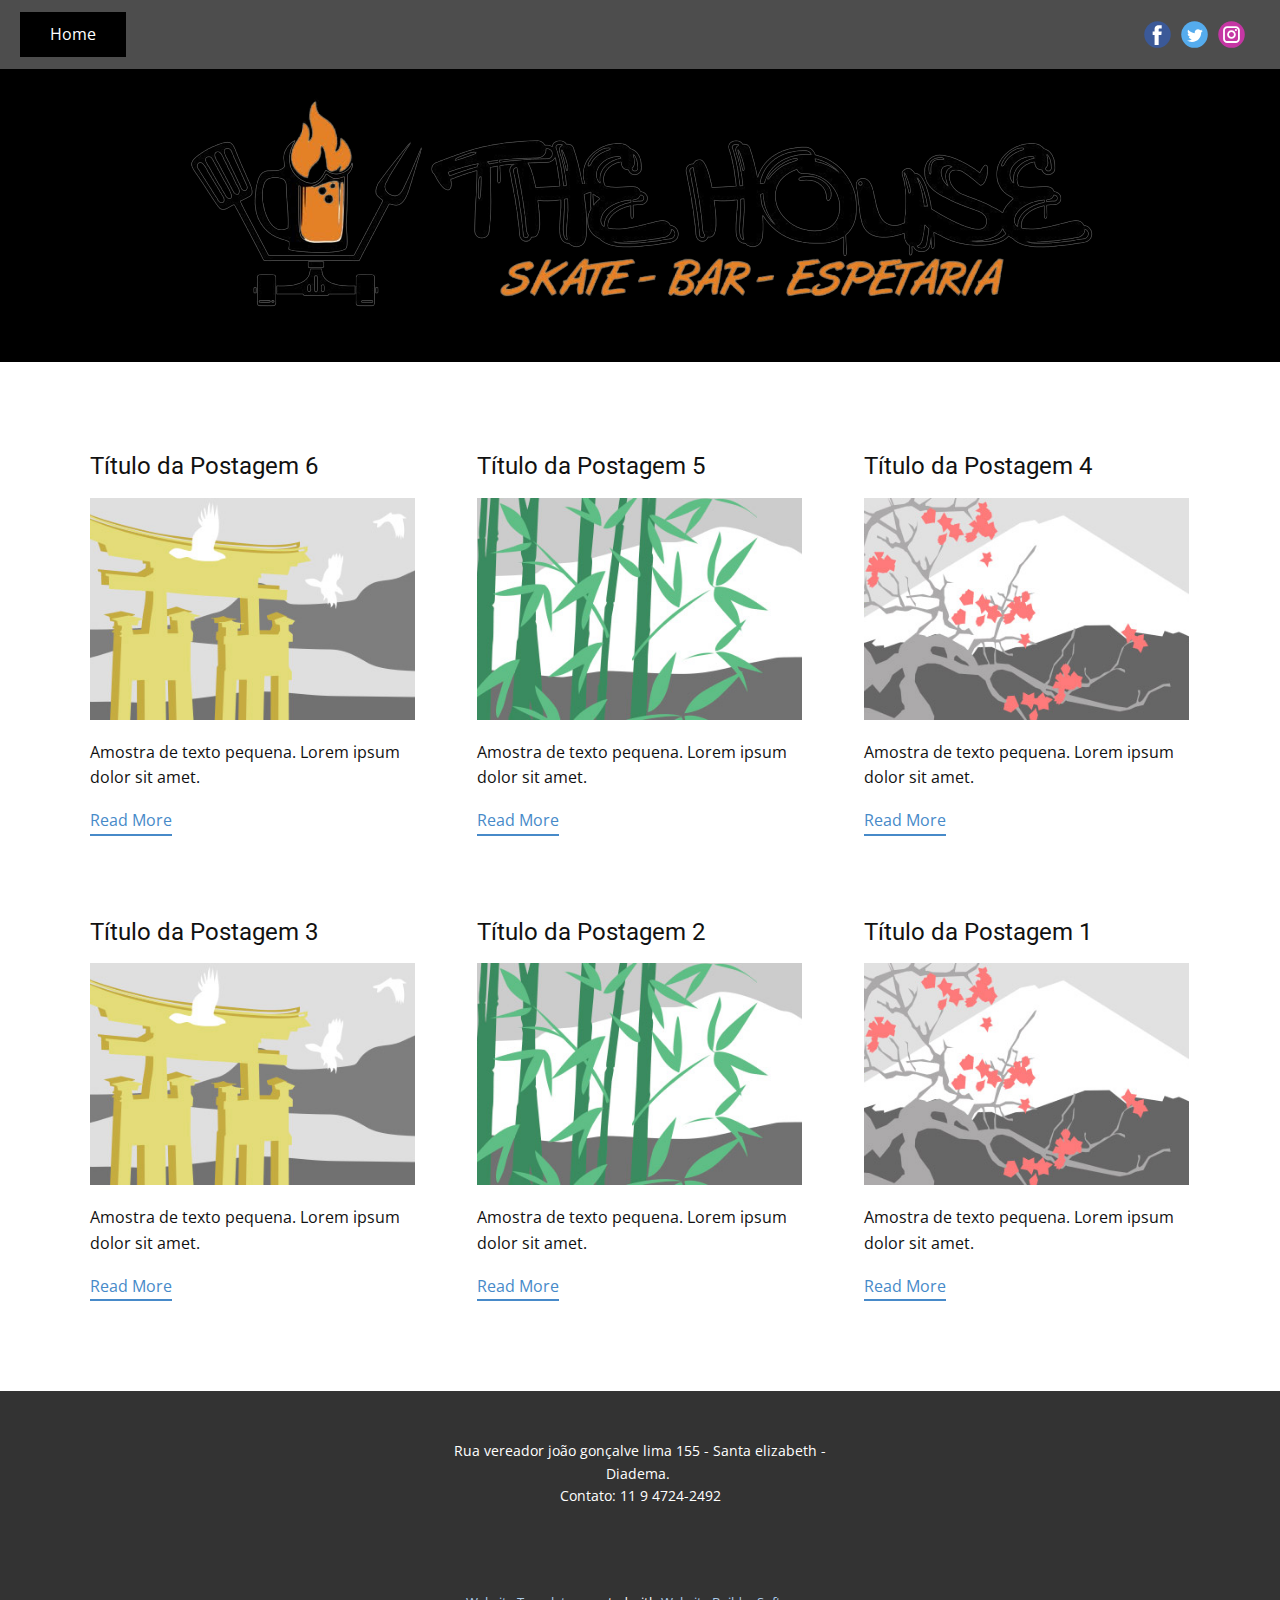
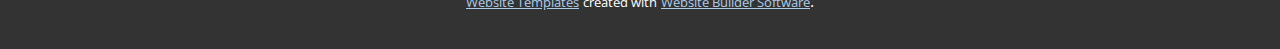
<file: blog/blog.html>
<html style="font-size: 16px;" lang="pt"><head>
    <meta name="viewport" content="width=device-width, initial-scale=1.0">
    <meta charset="utf-8">
    <meta name="keywords" content="">
    <meta name="description" content="">
    <title>Blog Template</title>
    <link rel="stylesheet" href="../nicepage.css" media="screen">
<link rel="stylesheet" href="../Blog-Template.css" media="screen">
    <script class="u-script" type="text/javascript" src="../jquery.js" defer=""></script>
    <script class="u-script" type="text/javascript" src="../nicepage.js" defer=""></script>
    <meta name="generator" content="Nicepage 4.18.5, nicepage.com">
    <link id="u-theme-google-font" rel="stylesheet" href="https://fonts.googleapis.com/css?family=Roboto:100,100i,300,300i,400,400i,500,500i,700,700i,900,900i|Open+Sans:300,300i,400,400i,500,500i,600,600i,700,700i,800,800i">
    
    
    <script type="application/ld+json">{
		"@context": "http://schema.org",
		"@type": "Organization",
		"name": "",
		"sameAs": [
				"https://facebook.com/name",
				"https://twitter.com/name",
				"https://www.instagram.com/name"
		]
}</script>
    <meta name="theme-color" content="#478ac9">
    <meta name="twitter:site" content="@">
    <meta name="twitter:card" content="summary_large_image">
    <meta name="twitter:title" content="Blog Template">
    <meta name="twitter:description" content="">
  </head>
  <body class="u-body u-xl-mode" data-lang="pt"><header class="u-align-left u-clearfix u-header u-section-row-container" id="sec-8979" data-animation-name="" data-animation-duration="0" data-animation-delay="0" data-animation-direction=""><div class="u-section-rows">
        <div class="u-grey-70 u-section-row u-section-row-1" id="sec-46aa">
          <div class="u-clearfix u-sheet u-valign-middle-xl u-sheet-1">
            <div class="u-social-icons u-spacing-10 u-social-icons-1">
              <a class="u-social-url" title="facebook" target="_blank" href="https://facebook.com/name"><span class="u-icon u-social-facebook u-social-icon u-icon-1"><svg class="u-svg-link" preserveAspectRatio="xMidYMin slice" viewBox="0 0 112 112" style=""><use xmlns:xlink="http://www.w3.org/1999/xlink" xlink:href="#svg-d9ed"></use></svg><svg class="u-svg-content" viewBox="0 0 112 112" x="0" y="0" id="svg-d9ed"><circle fill="currentColor" cx="56.1" cy="56.1" r="55"></circle><path fill="#FFFFFF" d="M73.5,31.6h-9.1c-1.4,0-3.6,0.8-3.6,3.9v8.5h12.6L72,58.3H60.8v40.8H43.9V58.3h-8V43.9h8v-9.2
            c0-6.7,3.1-17,17-17h12.5v13.9H73.5z"></path></svg></span>
              </a>
              <a class="u-social-url" title="twitter" target="_blank" href="https://twitter.com/name"><span class="u-icon u-social-icon u-social-twitter u-icon-2"><svg class="u-svg-link" preserveAspectRatio="xMidYMin slice" viewBox="0 0 112 112" style=""><use xmlns:xlink="http://www.w3.org/1999/xlink" xlink:href="#svg-01e4"></use></svg><svg class="u-svg-content" viewBox="0 0 112 112" x="0" y="0" id="svg-01e4"><circle fill="currentColor" class="st0" cx="56.1" cy="56.1" r="55"></circle><path fill="#FFFFFF" d="M83.8,47.3c0,0.6,0,1.2,0,1.7c0,17.7-13.5,38.2-38.2,38.2C38,87.2,31,85,25,81.2c1,0.1,2.1,0.2,3.2,0.2
            c6.3,0,12.1-2.1,16.7-5.7c-5.9-0.1-10.8-4-12.5-9.3c0.8,0.2,1.7,0.2,2.5,0.2c1.2,0,2.4-0.2,3.5-0.5c-6.1-1.2-10.8-6.7-10.8-13.1
            c0-0.1,0-0.1,0-0.2c1.8,1,3.9,1.6,6.1,1.7c-3.6-2.4-6-6.5-6-11.2c0-2.5,0.7-4.8,1.8-6.7c6.6,8.1,16.5,13.5,27.6,14
            c-0.2-1-0.3-2-0.3-3.1c0-7.4,6-13.4,13.4-13.4c3.9,0,7.3,1.6,9.8,4.2c3.1-0.6,5.9-1.7,8.5-3.3c-1,3.1-3.1,5.8-5.9,7.4
            c2.7-0.3,5.3-1,7.7-2.1C88.7,43,86.4,45.4,83.8,47.3z"></path></svg></span>
              </a>
              <a class="u-social-url" title="instagram" target="_blank" href="https://www.instagram.com/name"><span class="u-icon u-social-icon u-social-instagram u-icon-3"><svg class="u-svg-link" preserveAspectRatio="xMidYMin slice" viewBox="0 0 112 112" style=""><use xmlns:xlink="http://www.w3.org/1999/xlink" xlink:href="#svg-7843"></use></svg><svg class="u-svg-content" viewBox="0 0 112 112" x="0" y="0" id="svg-7843"><circle fill="currentColor" cx="56.1" cy="56.1" r="55"></circle><path fill="#FFFFFF" d="M55.9,38.2c-9.9,0-17.9,8-17.9,17.9C38,66,46,74,55.9,74c9.9,0,17.9-8,17.9-17.9C73.8,46.2,65.8,38.2,55.9,38.2
            z M55.9,66.4c-5.7,0-10.3-4.6-10.3-10.3c-0.1-5.7,4.6-10.3,10.3-10.3c5.7,0,10.3,4.6,10.3,10.3C66.2,61.8,61.6,66.4,55.9,66.4z"></path><path fill="#FFFFFF" d="M74.3,33.5c-2.3,0-4.2,1.9-4.2,4.2s1.9,4.2,4.2,4.2s4.2-1.9,4.2-4.2S76.6,33.5,74.3,33.5z"></path><path fill="#FFFFFF" d="M73.1,21.3H38.6c-9.7,0-17.5,7.9-17.5,17.5v34.5c0,9.7,7.9,17.6,17.5,17.6h34.5c9.7,0,17.5-7.9,17.5-17.5V38.8
            C90.6,29.1,82.7,21.3,73.1,21.3z M83,73.3c0,5.5-4.5,9.9-9.9,9.9H38.6c-5.5,0-9.9-4.5-9.9-9.9V38.8c0-5.5,4.5-9.9,9.9-9.9h34.5
            c5.5,0,9.9,4.5,9.9,9.9V73.3z"></path></svg></span>
              </a>
            </div>
            <a href="../HOME.html" class="u-black u-btn u-button-style u-btn-1">Home</a>
          </div>
          
          
          
          
          
        </div>
        <div class="u-image u-section-row u-image-1" id="sec-37e8" data-image-width="1280" data-image-height="368">
          <div class="u-align-left-lg u-align-left-md u-align-left-sm u-align-left-xs u-clearfix u-sheet u-valign-middle u-sheet-2"></div>
          
          
          
          
          
        </div>
      </div></header>
    <section class="u-clearfix u-section-1" id="sec-5e5a">
      <div class="u-clearfix u-sheet u-valign-middle u-sheet-1"><!--blog--><!--blog_options_json--><!--{"type":"Recent","source":"","tags":"","count":""}--><!--/blog_options_json-->
        <div class="u-blog u-expanded-width u-repeater u-repeater-1"><!--blog_post-->
          <div class="u-blog-post u-container-style u-repeater-item u-white u-repeater-item-1">
            <div class="u-container-layout u-similar-container u-valign-top u-container-layout-1"><!--blog_post_header-->
              <h4 class="u-blog-control u-text u-text-1">
                <a class="u-post-header-link" href="../blog/post-5.html">Título da Postagem 6</a>
              </h4><!--/blog_post_header--><!--blog_post_image-->
              <a class="u-post-header-link" href="../blog/post-5.html"><img alt="" class="u-blog-control u-expanded-width u-image u-image-default u-image-1" src="../images/8ad73f3c.jpeg"></a><!--/blog_post_image--><!--blog_post_content-->
              <div class="u-blog-control u-post-content u-text u-text-2 fr-view">Amostra de texto pequena. Lorem ipsum dolor sit amet.</div><!--/blog_post_content--><!--blog_post_readmore-->
              <a href="../blog/post-5.html" class="u-blog-control u-border-2 u-border-palette-1-base u-btn u-btn-rectangle u-button-style u-none u-btn-1"><!--blog_post_readmore_content--><!--options_json--><!--{"content":"Read More","defaultValue":"Ler Mais"}--><!--/options_json-->Read More<!--/blog_post_readmore_content--></a><!--/blog_post_readmore-->
            </div>
          </div><div class="u-blog-post u-container-style u-repeater-item u-video-cover u-white">
            <div class="u-container-layout u-similar-container u-valign-top u-container-layout-2"><!--blog_post_header-->
              <h4 class="u-blog-control u-text u-text-3">
                <a class="u-post-header-link" href="../blog/post-4.html">Título da Postagem 5</a>
              </h4><!--/blog_post_header--><!--blog_post_image-->
              <a class="u-post-header-link" href="../blog/post-4.html"><img alt="" class="u-blog-control u-expanded-width u-image u-image-default u-image-2" src="../images/68f64b9d.jpeg"></a><!--/blog_post_image--><!--blog_post_content-->
              <div class="u-blog-control u-post-content u-text u-text-4 fr-view">Amostra de texto pequena. Lorem ipsum dolor sit amet.</div><!--/blog_post_content--><!--blog_post_readmore-->
              <a href="../blog/post-4.html" class="u-blog-control u-border-2 u-border-palette-1-base u-btn u-btn-rectangle u-button-style u-none u-btn-2"><!--blog_post_readmore_content--><!--options_json--><!--{"content":"Read More","defaultValue":"Ler Mais"}--><!--/options_json-->Read More<!--/blog_post_readmore_content--></a><!--/blog_post_readmore-->
            </div>
          </div><div class="u-blog-post u-container-style u-repeater-item u-video-cover u-white">
            <div class="u-container-layout u-similar-container u-valign-top u-container-layout-3"><!--blog_post_header-->
              <h4 class="u-blog-control u-text u-text-5">
                <a class="u-post-header-link" href="../blog/post-3.html">Título da Postagem 4</a>
              </h4><!--/blog_post_header--><!--blog_post_image-->
              <a class="u-post-header-link" href="../blog/post-3.html"><img alt="" class="u-blog-control u-expanded-width u-image u-image-default u-image-3" src="../images/0fd3416c.jpeg"></a><!--/blog_post_image--><!--blog_post_content-->
              <div class="u-blog-control u-post-content u-text u-text-6 fr-view">Amostra de texto pequena. Lorem ipsum dolor sit amet.</div><!--/blog_post_content--><!--blog_post_readmore-->
              <a href="../blog/post-3.html" class="u-blog-control u-border-2 u-border-palette-1-base u-btn u-btn-rectangle u-button-style u-none u-btn-3"><!--blog_post_readmore_content--><!--options_json--><!--{"content":"Read More","defaultValue":"Ler Mais"}--><!--/options_json-->Read More<!--/blog_post_readmore_content--></a><!--/blog_post_readmore-->
            </div>
          </div><div class="u-blog-post u-container-style u-repeater-item u-white u-repeater-item-1">
            <div class="u-container-layout u-similar-container u-valign-top u-container-layout-1"><!--blog_post_header-->
              <h4 class="u-blog-control u-text u-text-1">
                <a class="u-post-header-link" href="../blog/post-2.html">Título da Postagem 3</a>
              </h4><!--/blog_post_header--><!--blog_post_image-->
              <a class="u-post-header-link" href="../blog/post-2.html"><img alt="" class="u-blog-control u-expanded-width u-image u-image-default u-image-1" src="../images/8ad73f3c.jpeg"></a><!--/blog_post_image--><!--blog_post_content-->
              <div class="u-blog-control u-post-content u-text u-text-2 fr-view">Amostra de texto pequena. Lorem ipsum dolor sit amet.</div><!--/blog_post_content--><!--blog_post_readmore-->
              <a href="../blog/post-2.html" class="u-blog-control u-border-2 u-border-palette-1-base u-btn u-btn-rectangle u-button-style u-none u-btn-1"><!--blog_post_readmore_content--><!--options_json--><!--{"content":"Read More","defaultValue":"Ler Mais"}--><!--/options_json-->Read More<!--/blog_post_readmore_content--></a><!--/blog_post_readmore-->
            </div>
          </div><div class="u-blog-post u-container-style u-repeater-item u-video-cover u-white">
            <div class="u-container-layout u-similar-container u-valign-top u-container-layout-2"><!--blog_post_header-->
              <h4 class="u-blog-control u-text u-text-3">
                <a class="u-post-header-link" href="../blog/post-1.html">Título da Postagem 2</a>
              </h4><!--/blog_post_header--><!--blog_post_image-->
              <a class="u-post-header-link" href="../blog/post-1.html"><img alt="" class="u-blog-control u-expanded-width u-image u-image-default u-image-2" src="../images/68f64b9d.jpeg"></a><!--/blog_post_image--><!--blog_post_content-->
              <div class="u-blog-control u-post-content u-text u-text-4 fr-view">Amostra de texto pequena. Lorem ipsum dolor sit amet.</div><!--/blog_post_content--><!--blog_post_readmore-->
              <a href="../blog/post-1.html" class="u-blog-control u-border-2 u-border-palette-1-base u-btn u-btn-rectangle u-button-style u-none u-btn-2"><!--blog_post_readmore_content--><!--options_json--><!--{"content":"Read More","defaultValue":"Ler Mais"}--><!--/options_json-->Read More<!--/blog_post_readmore_content--></a><!--/blog_post_readmore-->
            </div>
          </div><div class="u-blog-post u-container-style u-repeater-item u-video-cover u-white">
            <div class="u-container-layout u-similar-container u-valign-top u-container-layout-3"><!--blog_post_header-->
              <h4 class="u-blog-control u-text u-text-5">
                <a class="u-post-header-link" href="../blog/post.html">Título da Postagem 1</a>
              </h4><!--/blog_post_header--><!--blog_post_image-->
              <a class="u-post-header-link" href="../blog/post.html"><img alt="" class="u-blog-control u-expanded-width u-image u-image-default u-image-3" src="../images/0fd3416c.jpeg"></a><!--/blog_post_image--><!--blog_post_content-->
              <div class="u-blog-control u-post-content u-text u-text-6 fr-view">Amostra de texto pequena. Lorem ipsum dolor sit amet.</div><!--/blog_post_content--><!--blog_post_readmore-->
              <a href="../blog/post.html" class="u-blog-control u-border-2 u-border-palette-1-base u-btn u-btn-rectangle u-button-style u-none u-btn-3"><!--blog_post_readmore_content--><!--options_json--><!--{"content":"Read More","defaultValue":"Ler Mais"}--><!--/options_json-->Read More<!--/blog_post_readmore_content--></a><!--/blog_post_readmore-->
            </div>
          </div><!--/blog_post--><!--blog_post-->
          <!--/blog_post--><!--blog_post-->
          <!--/blog_post-->
        </div><!--/blog-->
      </div>
    </section>
    
    
    <footer class="u-align-center u-clearfix u-footer u-grey-80 u-footer" id="sec-a537"><div class="u-clearfix u-sheet u-sheet-1">
        <p class="u-small-text u-text u-text-variant u-text-1">Rua vereador joão gonçalve lima 155 - Santa elizabeth - Diadema.&nbsp;<br>Contato: 11 9 4724-2492
        </p>
      </div></footer>
    <section class="u-backlink u-clearfix u-grey-80">
      <a class="u-link" href="https://nicepage.com/website-templates" target="_blank">
        <span>Website Templates</span>
      </a>
      <p class="u-text">
        <span>created with</span>
      </p>
      <a class="u-link" href="" target="_blank">
        <span>Website Builder Software</span>
      </a>. 
    </section>
  
</body></html>
</file>
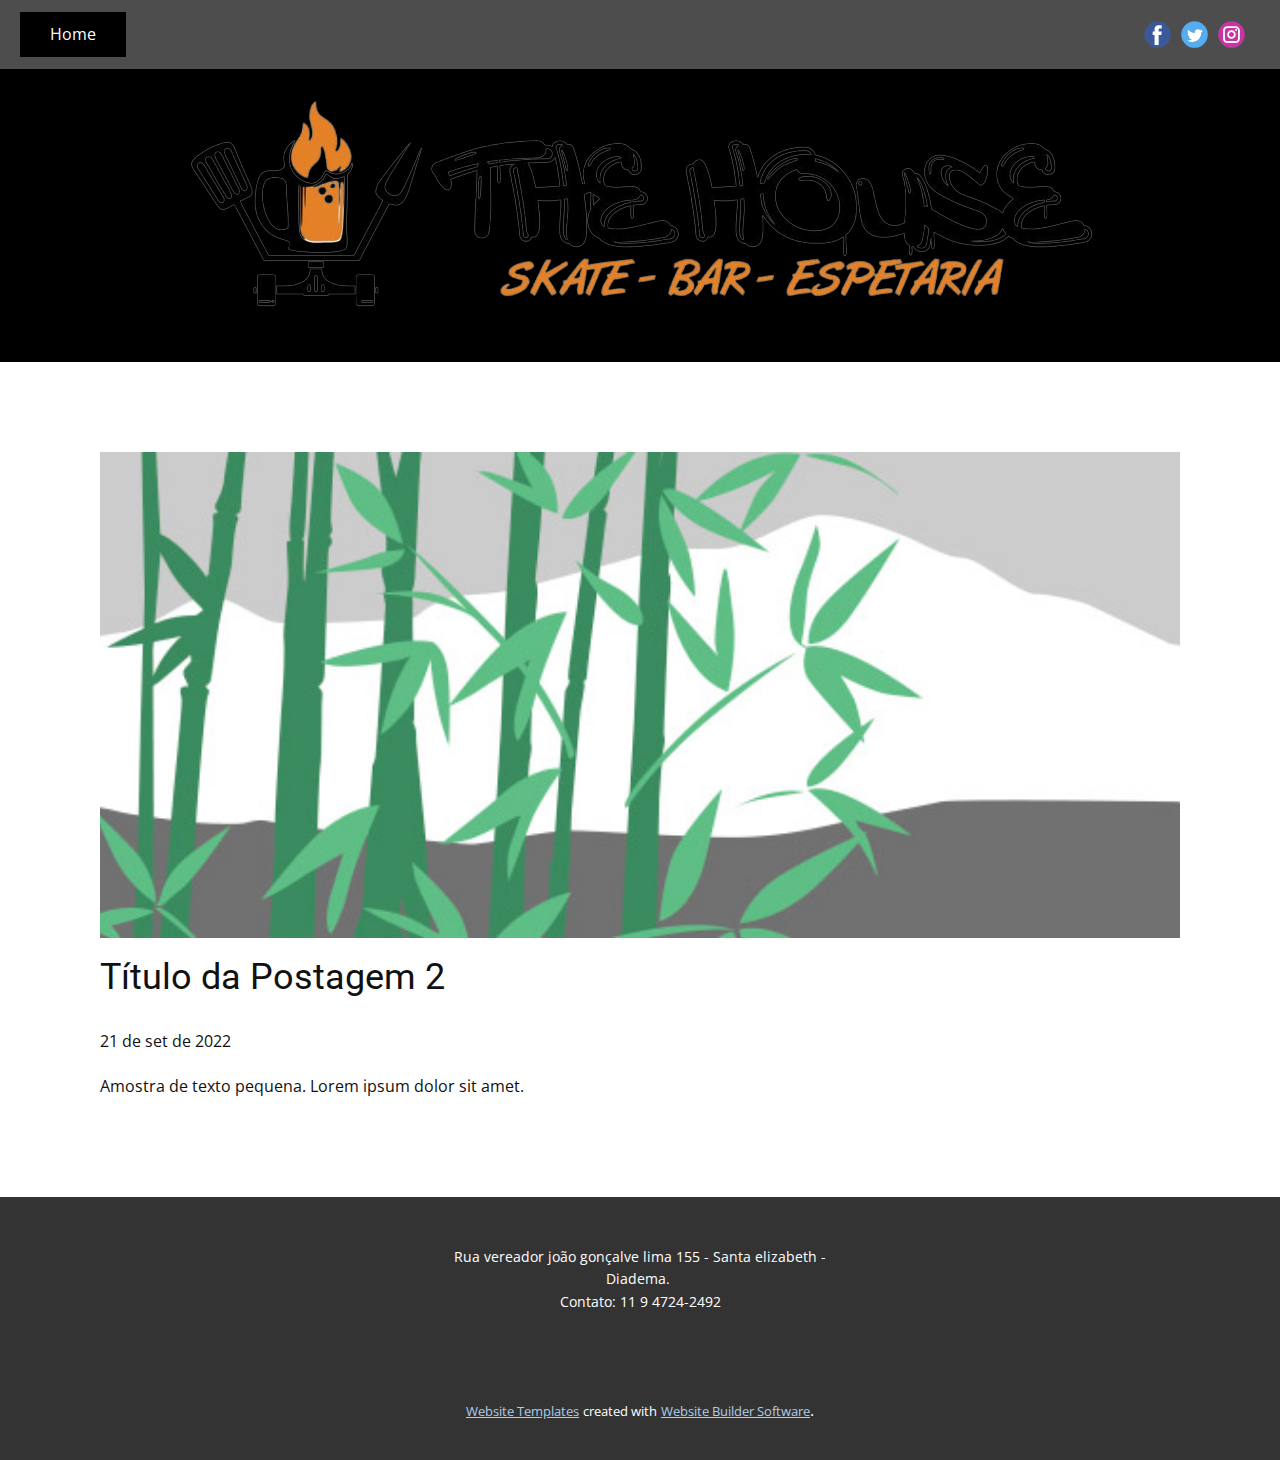
<file: blog/post-1.html>
<!doctype html>
<html style="font-size: 16px;" lang="pt"><head>
    <meta name="viewport" content="width=device-width, initial-scale=1.0">
    <meta charset="utf-8">
    <meta name="keywords" content="Título da Postagem 1">
    <meta name="description" content="">
    <title>Título da Postagem 2</title>
    <link rel="stylesheet" href="../nicepage.css" media="screen">
<link rel="stylesheet" href="../Post-Template.css" media="screen">
    <script class="u-script" type="text/javascript" src="../jquery.js" defer=""></script>
    <script class="u-script" type="text/javascript" src="../nicepage.js" defer=""></script>
    <meta name="generator" content="Nicepage 4.18.5, nicepage.com">
    <link id="u-theme-google-font" rel="stylesheet" href="https://fonts.googleapis.com/css?family=Roboto:100,100i,300,300i,400,400i,500,500i,700,700i,900,900i|Open+Sans:300,300i,400,400i,500,500i,600,600i,700,700i,800,800i">
    
    
    <script type="application/ld+json">{
		"@context": "http://schema.org",
		"@type": "Organization",
		"name": "",
		"sameAs": [
				"https://facebook.com/name",
				"https://twitter.com/name",
				"https://www.instagram.com/name"
		]
}</script>
    <meta name="theme-color" content="#478ac9">
    <meta name="twitter:site" content="@">
    <meta name="twitter:card" content="summary_large_image">
    <meta name="twitter:title" content="Post Template">
    <meta name="twitter:description" content="">
  </head>
  <body class="u-body u-xl-mode" data-lang="pt"><header class="u-align-left u-clearfix u-header u-section-row-container" id="sec-8979" data-animation-name="" data-animation-duration="0" data-animation-delay="0" data-animation-direction=""><div class="u-section-rows">
        <div class="u-grey-70 u-section-row u-section-row-1" id="sec-46aa">
          <div class="u-clearfix u-sheet u-valign-middle-xl u-sheet-1">
            <div class="u-social-icons u-spacing-10 u-social-icons-1">
              <a class="u-social-url" title="facebook" target="_blank" href="https://facebook.com/name"><span class="u-icon u-social-facebook u-social-icon u-icon-1"><svg class="u-svg-link" preserveAspectRatio="xMidYMin slice" viewBox="0 0 112 112" style=""><use xmlns:xlink="http://www.w3.org/1999/xlink" xlink:href="#svg-d9ed"></use></svg><svg class="u-svg-content" viewBox="0 0 112 112" x="0" y="0" id="svg-d9ed"><circle fill="currentColor" cx="56.1" cy="56.1" r="55"></circle><path fill="#FFFFFF" d="M73.5,31.6h-9.1c-1.4,0-3.6,0.8-3.6,3.9v8.5h12.6L72,58.3H60.8v40.8H43.9V58.3h-8V43.9h8v-9.2
            c0-6.7,3.1-17,17-17h12.5v13.9H73.5z"></path></svg></span>
              </a>
              <a class="u-social-url" title="twitter" target="_blank" href="https://twitter.com/name"><span class="u-icon u-social-icon u-social-twitter u-icon-2"><svg class="u-svg-link" preserveAspectRatio="xMidYMin slice" viewBox="0 0 112 112" style=""><use xmlns:xlink="http://www.w3.org/1999/xlink" xlink:href="#svg-01e4"></use></svg><svg class="u-svg-content" viewBox="0 0 112 112" x="0" y="0" id="svg-01e4"><circle fill="currentColor" class="st0" cx="56.1" cy="56.1" r="55"></circle><path fill="#FFFFFF" d="M83.8,47.3c0,0.6,0,1.2,0,1.7c0,17.7-13.5,38.2-38.2,38.2C38,87.2,31,85,25,81.2c1,0.1,2.1,0.2,3.2,0.2
            c6.3,0,12.1-2.1,16.7-5.7c-5.9-0.1-10.8-4-12.5-9.3c0.8,0.2,1.7,0.2,2.5,0.2c1.2,0,2.4-0.2,3.5-0.5c-6.1-1.2-10.8-6.7-10.8-13.1
            c0-0.1,0-0.1,0-0.2c1.8,1,3.9,1.6,6.1,1.7c-3.6-2.4-6-6.5-6-11.2c0-2.5,0.7-4.8,1.8-6.7c6.6,8.1,16.5,13.5,27.6,14
            c-0.2-1-0.3-2-0.3-3.1c0-7.4,6-13.4,13.4-13.4c3.9,0,7.3,1.6,9.8,4.2c3.1-0.6,5.9-1.7,8.5-3.3c-1,3.1-3.1,5.8-5.9,7.4
            c2.7-0.3,5.3-1,7.7-2.1C88.7,43,86.4,45.4,83.8,47.3z"></path></svg></span>
              </a>
              <a class="u-social-url" title="instagram" target="_blank" href="https://www.instagram.com/name"><span class="u-icon u-social-icon u-social-instagram u-icon-3"><svg class="u-svg-link" preserveAspectRatio="xMidYMin slice" viewBox="0 0 112 112" style=""><use xmlns:xlink="http://www.w3.org/1999/xlink" xlink:href="#svg-7843"></use></svg><svg class="u-svg-content" viewBox="0 0 112 112" x="0" y="0" id="svg-7843"><circle fill="currentColor" cx="56.1" cy="56.1" r="55"></circle><path fill="#FFFFFF" d="M55.9,38.2c-9.9,0-17.9,8-17.9,17.9C38,66,46,74,55.9,74c9.9,0,17.9-8,17.9-17.9C73.8,46.2,65.8,38.2,55.9,38.2
            z M55.9,66.4c-5.7,0-10.3-4.6-10.3-10.3c-0.1-5.7,4.6-10.3,10.3-10.3c5.7,0,10.3,4.6,10.3,10.3C66.2,61.8,61.6,66.4,55.9,66.4z"></path><path fill="#FFFFFF" d="M74.3,33.5c-2.3,0-4.2,1.9-4.2,4.2s1.9,4.2,4.2,4.2s4.2-1.9,4.2-4.2S76.6,33.5,74.3,33.5z"></path><path fill="#FFFFFF" d="M73.1,21.3H38.6c-9.7,0-17.5,7.9-17.5,17.5v34.5c0,9.7,7.9,17.6,17.5,17.6h34.5c9.7,0,17.5-7.9,17.5-17.5V38.8
            C90.6,29.1,82.7,21.3,73.1,21.3z M83,73.3c0,5.5-4.5,9.9-9.9,9.9H38.6c-5.5,0-9.9-4.5-9.9-9.9V38.8c0-5.5,4.5-9.9,9.9-9.9h34.5
            c5.5,0,9.9,4.5,9.9,9.9V73.3z"></path></svg></span>
              </a>
            </div>
            <a href="../HOME.html" class="u-black u-btn u-button-style u-btn-1">Home</a>
          </div>
          
          
          
          
          
        </div>
        <div class="u-image u-section-row u-image-1" id="sec-37e8" data-image-width="1280" data-image-height="368">
          <div class="u-align-left-lg u-align-left-md u-align-left-sm u-align-left-xs u-clearfix u-sheet u-valign-middle u-sheet-2"></div>
          
          
          
          
          
        </div>
      </div></header>
    <section class="u-align-center u-clearfix u-section-1" id="sec-58d6">
      <div class="u-clearfix u-sheet u-valign-middle-md u-valign-middle-sm u-valign-middle-xs u-sheet-1"><!--post_details--><!--post_details_options_json--><!--{"source":""}--><!--/post_details_options_json--><!--blog_post-->
        <div class="u-container-style u-expanded-width u-post-details u-post-details-1">
          <div class="u-container-layout u-valign-middle u-container-layout-1"><!--blog_post_image-->
            <img alt="" class="u-blog-control u-expanded-width u-image u-image-default u-image-1" src="../images/68f64b9d.jpeg"><!--/blog_post_image--><!--blog_post_header-->
            <h2 class="u-blog-control u-text u-text-1">Título da Postagem 2</h2><!--/blog_post_header--><!--blog_post_metadata-->
            <div class="u-blog-control u-metadata u-metadata-1"><!--blog_post_metadata_date-->
              <span class="u-meta-date u-meta-icon">21 de set de 2022</span><!--/blog_post_metadata_date--><!--blog_post_metadata_category-->
              <!--/blog_post_metadata_category--><!--blog_post_metadata_comments-->
              <!--/blog_post_metadata_comments-->
            </div><!--/blog_post_metadata--><!--blog_post_content-->
            <div class="u-align-justify u-blog-control u-post-content u-text u-text-2 fr-view">
  Amostra de texto pequena. Lorem ipsum dolor sit amet.
  </div><!--/blog_post_content-->
          </div>
        </div><!--/blog_post--><!--/post_details-->
      </div>
    </section>
    
    
    <footer class="u-align-center u-clearfix u-footer u-grey-80 u-footer" id="sec-a537"><div class="u-clearfix u-sheet u-sheet-1">
        <p class="u-small-text u-text u-text-variant u-text-1">Rua vereador joão gonçalve lima 155 - Santa elizabeth - Diadema.&nbsp;<br>Contato: 11 9 4724-2492
        </p>
      </div></footer>
    <section class="u-backlink u-clearfix u-grey-80">
      <a class="u-link" href="https://nicepage.com/website-templates" target="_blank">
        <span>Website Templates</span>
      </a>
      <p class="u-text">
        <span>created with</span>
      </p>
      <a class="u-link" href="" target="_blank">
        <span>Website Builder Software</span>
      </a>. 
    </section>
  
</body></html>
</file>
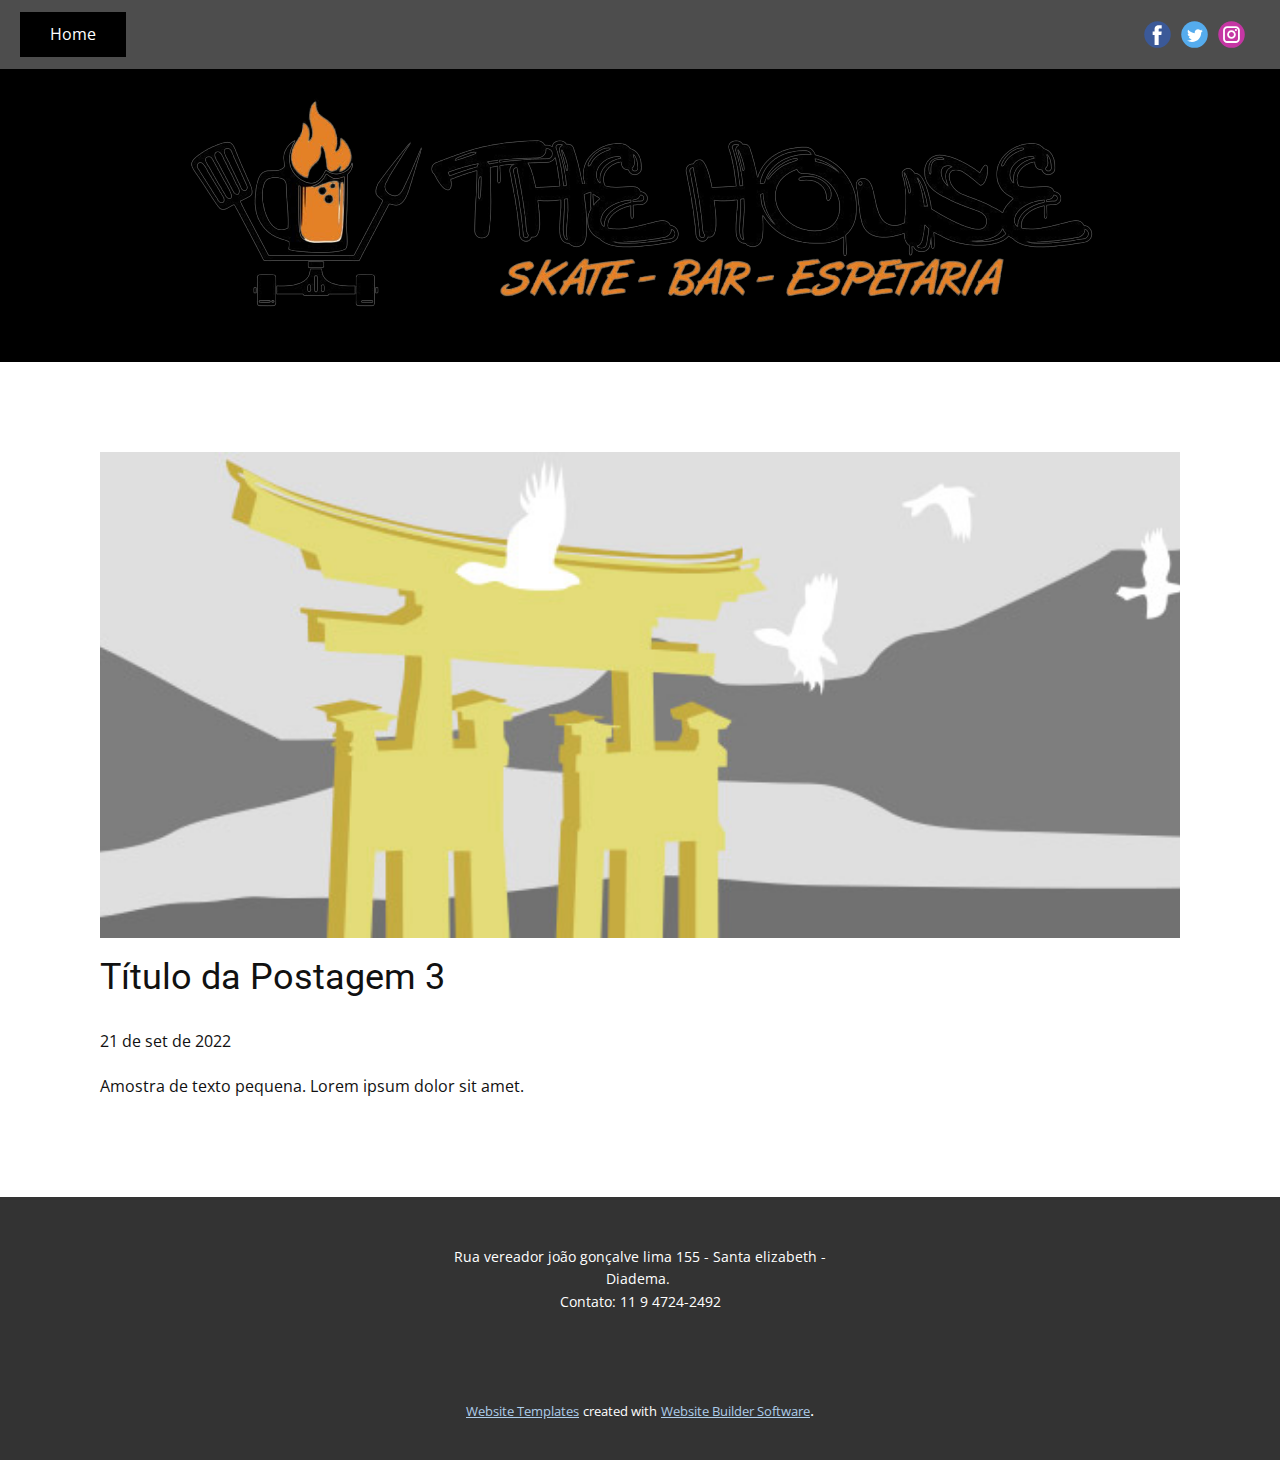
<file: blog/post-2.html>
<!doctype html>
<html style="font-size: 16px;" lang="pt"><head>
    <meta name="viewport" content="width=device-width, initial-scale=1.0">
    <meta charset="utf-8">
    <meta name="keywords" content="Título da Postagem 1">
    <meta name="description" content="">
    <title>Título da Postagem 3</title>
    <link rel="stylesheet" href="../nicepage.css" media="screen">
<link rel="stylesheet" href="../Post-Template.css" media="screen">
    <script class="u-script" type="text/javascript" src="../jquery.js" defer=""></script>
    <script class="u-script" type="text/javascript" src="../nicepage.js" defer=""></script>
    <meta name="generator" content="Nicepage 4.18.5, nicepage.com">
    <link id="u-theme-google-font" rel="stylesheet" href="https://fonts.googleapis.com/css?family=Roboto:100,100i,300,300i,400,400i,500,500i,700,700i,900,900i|Open+Sans:300,300i,400,400i,500,500i,600,600i,700,700i,800,800i">
    
    
    <script type="application/ld+json">{
		"@context": "http://schema.org",
		"@type": "Organization",
		"name": "",
		"sameAs": [
				"https://facebook.com/name",
				"https://twitter.com/name",
				"https://www.instagram.com/name"
		]
}</script>
    <meta name="theme-color" content="#478ac9">
    <meta name="twitter:site" content="@">
    <meta name="twitter:card" content="summary_large_image">
    <meta name="twitter:title" content="Post Template">
    <meta name="twitter:description" content="">
  </head>
  <body class="u-body u-xl-mode" data-lang="pt"><header class="u-align-left u-clearfix u-header u-section-row-container" id="sec-8979" data-animation-name="" data-animation-duration="0" data-animation-delay="0" data-animation-direction=""><div class="u-section-rows">
        <div class="u-grey-70 u-section-row u-section-row-1" id="sec-46aa">
          <div class="u-clearfix u-sheet u-valign-middle-xl u-sheet-1">
            <div class="u-social-icons u-spacing-10 u-social-icons-1">
              <a class="u-social-url" title="facebook" target="_blank" href="https://facebook.com/name"><span class="u-icon u-social-facebook u-social-icon u-icon-1"><svg class="u-svg-link" preserveAspectRatio="xMidYMin slice" viewBox="0 0 112 112" style=""><use xmlns:xlink="http://www.w3.org/1999/xlink" xlink:href="#svg-d9ed"></use></svg><svg class="u-svg-content" viewBox="0 0 112 112" x="0" y="0" id="svg-d9ed"><circle fill="currentColor" cx="56.1" cy="56.1" r="55"></circle><path fill="#FFFFFF" d="M73.5,31.6h-9.1c-1.4,0-3.6,0.8-3.6,3.9v8.5h12.6L72,58.3H60.8v40.8H43.9V58.3h-8V43.9h8v-9.2
            c0-6.7,3.1-17,17-17h12.5v13.9H73.5z"></path></svg></span>
              </a>
              <a class="u-social-url" title="twitter" target="_blank" href="https://twitter.com/name"><span class="u-icon u-social-icon u-social-twitter u-icon-2"><svg class="u-svg-link" preserveAspectRatio="xMidYMin slice" viewBox="0 0 112 112" style=""><use xmlns:xlink="http://www.w3.org/1999/xlink" xlink:href="#svg-01e4"></use></svg><svg class="u-svg-content" viewBox="0 0 112 112" x="0" y="0" id="svg-01e4"><circle fill="currentColor" class="st0" cx="56.1" cy="56.1" r="55"></circle><path fill="#FFFFFF" d="M83.8,47.3c0,0.6,0,1.2,0,1.7c0,17.7-13.5,38.2-38.2,38.2C38,87.2,31,85,25,81.2c1,0.1,2.1,0.2,3.2,0.2
            c6.3,0,12.1-2.1,16.7-5.7c-5.9-0.1-10.8-4-12.5-9.3c0.8,0.2,1.7,0.2,2.5,0.2c1.2,0,2.4-0.2,3.5-0.5c-6.1-1.2-10.8-6.7-10.8-13.1
            c0-0.1,0-0.1,0-0.2c1.8,1,3.9,1.6,6.1,1.7c-3.6-2.4-6-6.5-6-11.2c0-2.5,0.7-4.8,1.8-6.7c6.6,8.1,16.5,13.5,27.6,14
            c-0.2-1-0.3-2-0.3-3.1c0-7.4,6-13.4,13.4-13.4c3.9,0,7.3,1.6,9.8,4.2c3.1-0.6,5.9-1.7,8.5-3.3c-1,3.1-3.1,5.8-5.9,7.4
            c2.7-0.3,5.3-1,7.7-2.1C88.7,43,86.4,45.4,83.8,47.3z"></path></svg></span>
              </a>
              <a class="u-social-url" title="instagram" target="_blank" href="https://www.instagram.com/name"><span class="u-icon u-social-icon u-social-instagram u-icon-3"><svg class="u-svg-link" preserveAspectRatio="xMidYMin slice" viewBox="0 0 112 112" style=""><use xmlns:xlink="http://www.w3.org/1999/xlink" xlink:href="#svg-7843"></use></svg><svg class="u-svg-content" viewBox="0 0 112 112" x="0" y="0" id="svg-7843"><circle fill="currentColor" cx="56.1" cy="56.1" r="55"></circle><path fill="#FFFFFF" d="M55.9,38.2c-9.9,0-17.9,8-17.9,17.9C38,66,46,74,55.9,74c9.9,0,17.9-8,17.9-17.9C73.8,46.2,65.8,38.2,55.9,38.2
            z M55.9,66.4c-5.7,0-10.3-4.6-10.3-10.3c-0.1-5.7,4.6-10.3,10.3-10.3c5.7,0,10.3,4.6,10.3,10.3C66.2,61.8,61.6,66.4,55.9,66.4z"></path><path fill="#FFFFFF" d="M74.3,33.5c-2.3,0-4.2,1.9-4.2,4.2s1.9,4.2,4.2,4.2s4.2-1.9,4.2-4.2S76.6,33.5,74.3,33.5z"></path><path fill="#FFFFFF" d="M73.1,21.3H38.6c-9.7,0-17.5,7.9-17.5,17.5v34.5c0,9.7,7.9,17.6,17.5,17.6h34.5c9.7,0,17.5-7.9,17.5-17.5V38.8
            C90.6,29.1,82.7,21.3,73.1,21.3z M83,73.3c0,5.5-4.5,9.9-9.9,9.9H38.6c-5.5,0-9.9-4.5-9.9-9.9V38.8c0-5.5,4.5-9.9,9.9-9.9h34.5
            c5.5,0,9.9,4.5,9.9,9.9V73.3z"></path></svg></span>
              </a>
            </div>
            <a href="../HOME.html" class="u-black u-btn u-button-style u-btn-1">Home</a>
          </div>
          
          
          
          
          
        </div>
        <div class="u-image u-section-row u-image-1" id="sec-37e8" data-image-width="1280" data-image-height="368">
          <div class="u-align-left-lg u-align-left-md u-align-left-sm u-align-left-xs u-clearfix u-sheet u-valign-middle u-sheet-2"></div>
          
          
          
          
          
        </div>
      </div></header>
    <section class="u-align-center u-clearfix u-section-1" id="sec-58d6">
      <div class="u-clearfix u-sheet u-valign-middle-md u-valign-middle-sm u-valign-middle-xs u-sheet-1"><!--post_details--><!--post_details_options_json--><!--{"source":""}--><!--/post_details_options_json--><!--blog_post-->
        <div class="u-container-style u-expanded-width u-post-details u-post-details-1">
          <div class="u-container-layout u-valign-middle u-container-layout-1"><!--blog_post_image-->
            <img alt="" class="u-blog-control u-expanded-width u-image u-image-default u-image-1" src="../images/8ad73f3c.jpeg"><!--/blog_post_image--><!--blog_post_header-->
            <h2 class="u-blog-control u-text u-text-1">Título da Postagem 3</h2><!--/blog_post_header--><!--blog_post_metadata-->
            <div class="u-blog-control u-metadata u-metadata-1"><!--blog_post_metadata_date-->
              <span class="u-meta-date u-meta-icon">21 de set de 2022</span><!--/blog_post_metadata_date--><!--blog_post_metadata_category-->
              <!--/blog_post_metadata_category--><!--blog_post_metadata_comments-->
              <!--/blog_post_metadata_comments-->
            </div><!--/blog_post_metadata--><!--blog_post_content-->
            <div class="u-align-justify u-blog-control u-post-content u-text u-text-2 fr-view">
  Amostra de texto pequena. Lorem ipsum dolor sit amet.
  </div><!--/blog_post_content-->
          </div>
        </div><!--/blog_post--><!--/post_details-->
      </div>
    </section>
    
    
    <footer class="u-align-center u-clearfix u-footer u-grey-80 u-footer" id="sec-a537"><div class="u-clearfix u-sheet u-sheet-1">
        <p class="u-small-text u-text u-text-variant u-text-1">Rua vereador joão gonçalve lima 155 - Santa elizabeth - Diadema.&nbsp;<br>Contato: 11 9 4724-2492
        </p>
      </div></footer>
    <section class="u-backlink u-clearfix u-grey-80">
      <a class="u-link" href="https://nicepage.com/website-templates" target="_blank">
        <span>Website Templates</span>
      </a>
      <p class="u-text">
        <span>created with</span>
      </p>
      <a class="u-link" href="" target="_blank">
        <span>Website Builder Software</span>
      </a>. 
    </section>
  
</body></html>
</file>
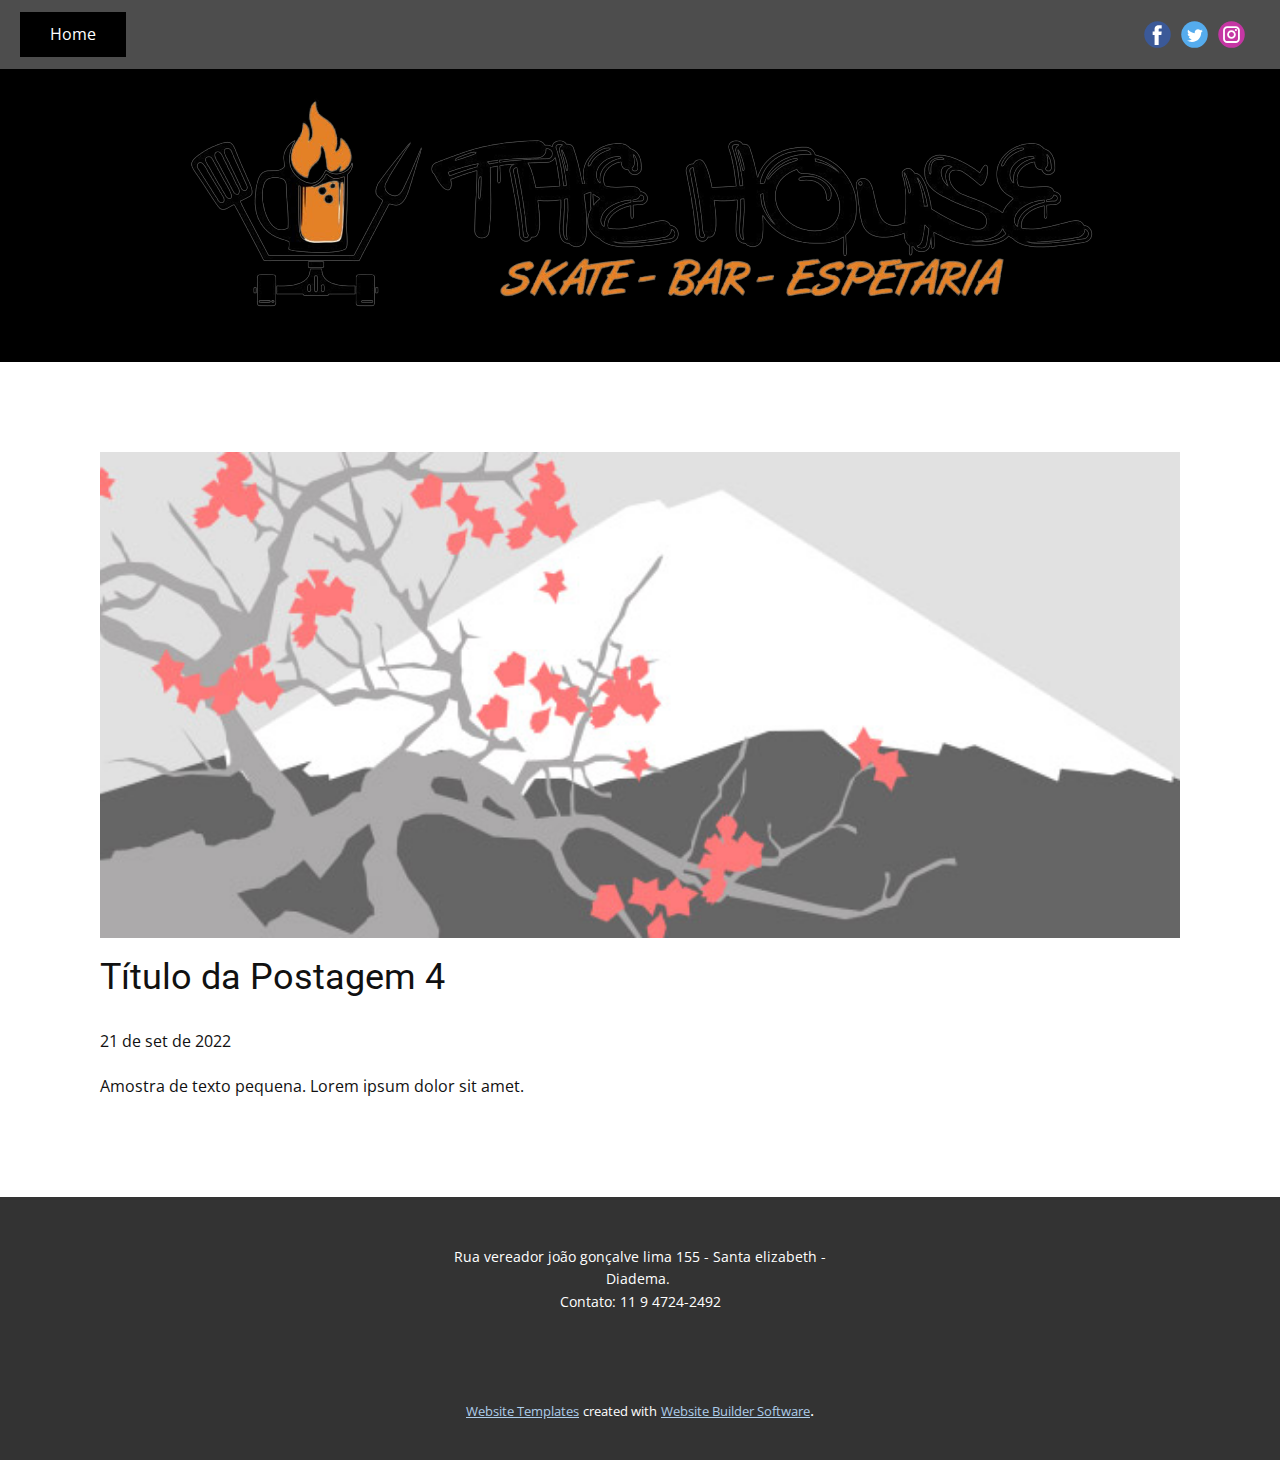
<file: blog/post-3.html>
<!doctype html>
<html style="font-size: 16px;" lang="pt"><head>
    <meta name="viewport" content="width=device-width, initial-scale=1.0">
    <meta charset="utf-8">
    <meta name="keywords" content="Título da Postagem 1">
    <meta name="description" content="">
    <title>Título da Postagem 4</title>
    <link rel="stylesheet" href="../nicepage.css" media="screen">
<link rel="stylesheet" href="../Post-Template.css" media="screen">
    <script class="u-script" type="text/javascript" src="../jquery.js" defer=""></script>
    <script class="u-script" type="text/javascript" src="../nicepage.js" defer=""></script>
    <meta name="generator" content="Nicepage 4.18.5, nicepage.com">
    <link id="u-theme-google-font" rel="stylesheet" href="https://fonts.googleapis.com/css?family=Roboto:100,100i,300,300i,400,400i,500,500i,700,700i,900,900i|Open+Sans:300,300i,400,400i,500,500i,600,600i,700,700i,800,800i">
    
    
    <script type="application/ld+json">{
		"@context": "http://schema.org",
		"@type": "Organization",
		"name": "",
		"sameAs": [
				"https://facebook.com/name",
				"https://twitter.com/name",
				"https://www.instagram.com/name"
		]
}</script>
    <meta name="theme-color" content="#478ac9">
    <meta name="twitter:site" content="@">
    <meta name="twitter:card" content="summary_large_image">
    <meta name="twitter:title" content="Post Template">
    <meta name="twitter:description" content="">
  </head>
  <body class="u-body u-xl-mode" data-lang="pt"><header class="u-align-left u-clearfix u-header u-section-row-container" id="sec-8979" data-animation-name="" data-animation-duration="0" data-animation-delay="0" data-animation-direction=""><div class="u-section-rows">
        <div class="u-grey-70 u-section-row u-section-row-1" id="sec-46aa">
          <div class="u-clearfix u-sheet u-valign-middle-xl u-sheet-1">
            <div class="u-social-icons u-spacing-10 u-social-icons-1">
              <a class="u-social-url" title="facebook" target="_blank" href="https://facebook.com/name"><span class="u-icon u-social-facebook u-social-icon u-icon-1"><svg class="u-svg-link" preserveAspectRatio="xMidYMin slice" viewBox="0 0 112 112" style=""><use xmlns:xlink="http://www.w3.org/1999/xlink" xlink:href="#svg-d9ed"></use></svg><svg class="u-svg-content" viewBox="0 0 112 112" x="0" y="0" id="svg-d9ed"><circle fill="currentColor" cx="56.1" cy="56.1" r="55"></circle><path fill="#FFFFFF" d="M73.5,31.6h-9.1c-1.4,0-3.6,0.8-3.6,3.9v8.5h12.6L72,58.3H60.8v40.8H43.9V58.3h-8V43.9h8v-9.2
            c0-6.7,3.1-17,17-17h12.5v13.9H73.5z"></path></svg></span>
              </a>
              <a class="u-social-url" title="twitter" target="_blank" href="https://twitter.com/name"><span class="u-icon u-social-icon u-social-twitter u-icon-2"><svg class="u-svg-link" preserveAspectRatio="xMidYMin slice" viewBox="0 0 112 112" style=""><use xmlns:xlink="http://www.w3.org/1999/xlink" xlink:href="#svg-01e4"></use></svg><svg class="u-svg-content" viewBox="0 0 112 112" x="0" y="0" id="svg-01e4"><circle fill="currentColor" class="st0" cx="56.1" cy="56.1" r="55"></circle><path fill="#FFFFFF" d="M83.8,47.3c0,0.6,0,1.2,0,1.7c0,17.7-13.5,38.2-38.2,38.2C38,87.2,31,85,25,81.2c1,0.1,2.1,0.2,3.2,0.2
            c6.3,0,12.1-2.1,16.7-5.7c-5.9-0.1-10.8-4-12.5-9.3c0.8,0.2,1.7,0.2,2.5,0.2c1.2,0,2.4-0.2,3.5-0.5c-6.1-1.2-10.8-6.7-10.8-13.1
            c0-0.1,0-0.1,0-0.2c1.8,1,3.9,1.6,6.1,1.7c-3.6-2.4-6-6.5-6-11.2c0-2.5,0.7-4.8,1.8-6.7c6.6,8.1,16.5,13.5,27.6,14
            c-0.2-1-0.3-2-0.3-3.1c0-7.4,6-13.4,13.4-13.4c3.9,0,7.3,1.6,9.8,4.2c3.1-0.6,5.9-1.7,8.5-3.3c-1,3.1-3.1,5.8-5.9,7.4
            c2.7-0.3,5.3-1,7.7-2.1C88.7,43,86.4,45.4,83.8,47.3z"></path></svg></span>
              </a>
              <a class="u-social-url" title="instagram" target="_blank" href="https://www.instagram.com/name"><span class="u-icon u-social-icon u-social-instagram u-icon-3"><svg class="u-svg-link" preserveAspectRatio="xMidYMin slice" viewBox="0 0 112 112" style=""><use xmlns:xlink="http://www.w3.org/1999/xlink" xlink:href="#svg-7843"></use></svg><svg class="u-svg-content" viewBox="0 0 112 112" x="0" y="0" id="svg-7843"><circle fill="currentColor" cx="56.1" cy="56.1" r="55"></circle><path fill="#FFFFFF" d="M55.9,38.2c-9.9,0-17.9,8-17.9,17.9C38,66,46,74,55.9,74c9.9,0,17.9-8,17.9-17.9C73.8,46.2,65.8,38.2,55.9,38.2
            z M55.9,66.4c-5.7,0-10.3-4.6-10.3-10.3c-0.1-5.7,4.6-10.3,10.3-10.3c5.7,0,10.3,4.6,10.3,10.3C66.2,61.8,61.6,66.4,55.9,66.4z"></path><path fill="#FFFFFF" d="M74.3,33.5c-2.3,0-4.2,1.9-4.2,4.2s1.9,4.2,4.2,4.2s4.2-1.9,4.2-4.2S76.6,33.5,74.3,33.5z"></path><path fill="#FFFFFF" d="M73.1,21.3H38.6c-9.7,0-17.5,7.9-17.5,17.5v34.5c0,9.7,7.9,17.6,17.5,17.6h34.5c9.7,0,17.5-7.9,17.5-17.5V38.8
            C90.6,29.1,82.7,21.3,73.1,21.3z M83,73.3c0,5.5-4.5,9.9-9.9,9.9H38.6c-5.5,0-9.9-4.5-9.9-9.9V38.8c0-5.5,4.5-9.9,9.9-9.9h34.5
            c5.5,0,9.9,4.5,9.9,9.9V73.3z"></path></svg></span>
              </a>
            </div>
            <a href="../HOME.html" class="u-black u-btn u-button-style u-btn-1">Home</a>
          </div>
          
          
          
          
          
        </div>
        <div class="u-image u-section-row u-image-1" id="sec-37e8" data-image-width="1280" data-image-height="368">
          <div class="u-align-left-lg u-align-left-md u-align-left-sm u-align-left-xs u-clearfix u-sheet u-valign-middle u-sheet-2"></div>
          
          
          
          
          
        </div>
      </div></header>
    <section class="u-align-center u-clearfix u-section-1" id="sec-58d6">
      <div class="u-clearfix u-sheet u-valign-middle-md u-valign-middle-sm u-valign-middle-xs u-sheet-1"><!--post_details--><!--post_details_options_json--><!--{"source":""}--><!--/post_details_options_json--><!--blog_post-->
        <div class="u-container-style u-expanded-width u-post-details u-post-details-1">
          <div class="u-container-layout u-valign-middle u-container-layout-1"><!--blog_post_image-->
            <img alt="" class="u-blog-control u-expanded-width u-image u-image-default u-image-1" src="../images/0fd3416c.jpeg"><!--/blog_post_image--><!--blog_post_header-->
            <h2 class="u-blog-control u-text u-text-1">Título da Postagem 4</h2><!--/blog_post_header--><!--blog_post_metadata-->
            <div class="u-blog-control u-metadata u-metadata-1"><!--blog_post_metadata_date-->
              <span class="u-meta-date u-meta-icon">21 de set de 2022</span><!--/blog_post_metadata_date--><!--blog_post_metadata_category-->
              <!--/blog_post_metadata_category--><!--blog_post_metadata_comments-->
              <!--/blog_post_metadata_comments-->
            </div><!--/blog_post_metadata--><!--blog_post_content-->
            <div class="u-align-justify u-blog-control u-post-content u-text u-text-2 fr-view">
  Amostra de texto pequena. Lorem ipsum dolor sit amet.
  </div><!--/blog_post_content-->
          </div>
        </div><!--/blog_post--><!--/post_details-->
      </div>
    </section>
    
    
    <footer class="u-align-center u-clearfix u-footer u-grey-80 u-footer" id="sec-a537"><div class="u-clearfix u-sheet u-sheet-1">
        <p class="u-small-text u-text u-text-variant u-text-1">Rua vereador joão gonçalve lima 155 - Santa elizabeth - Diadema.&nbsp;<br>Contato: 11 9 4724-2492
        </p>
      </div></footer>
    <section class="u-backlink u-clearfix u-grey-80">
      <a class="u-link" href="https://nicepage.com/website-templates" target="_blank">
        <span>Website Templates</span>
      </a>
      <p class="u-text">
        <span>created with</span>
      </p>
      <a class="u-link" href="" target="_blank">
        <span>Website Builder Software</span>
      </a>. 
    </section>
  
</body></html>
</file>
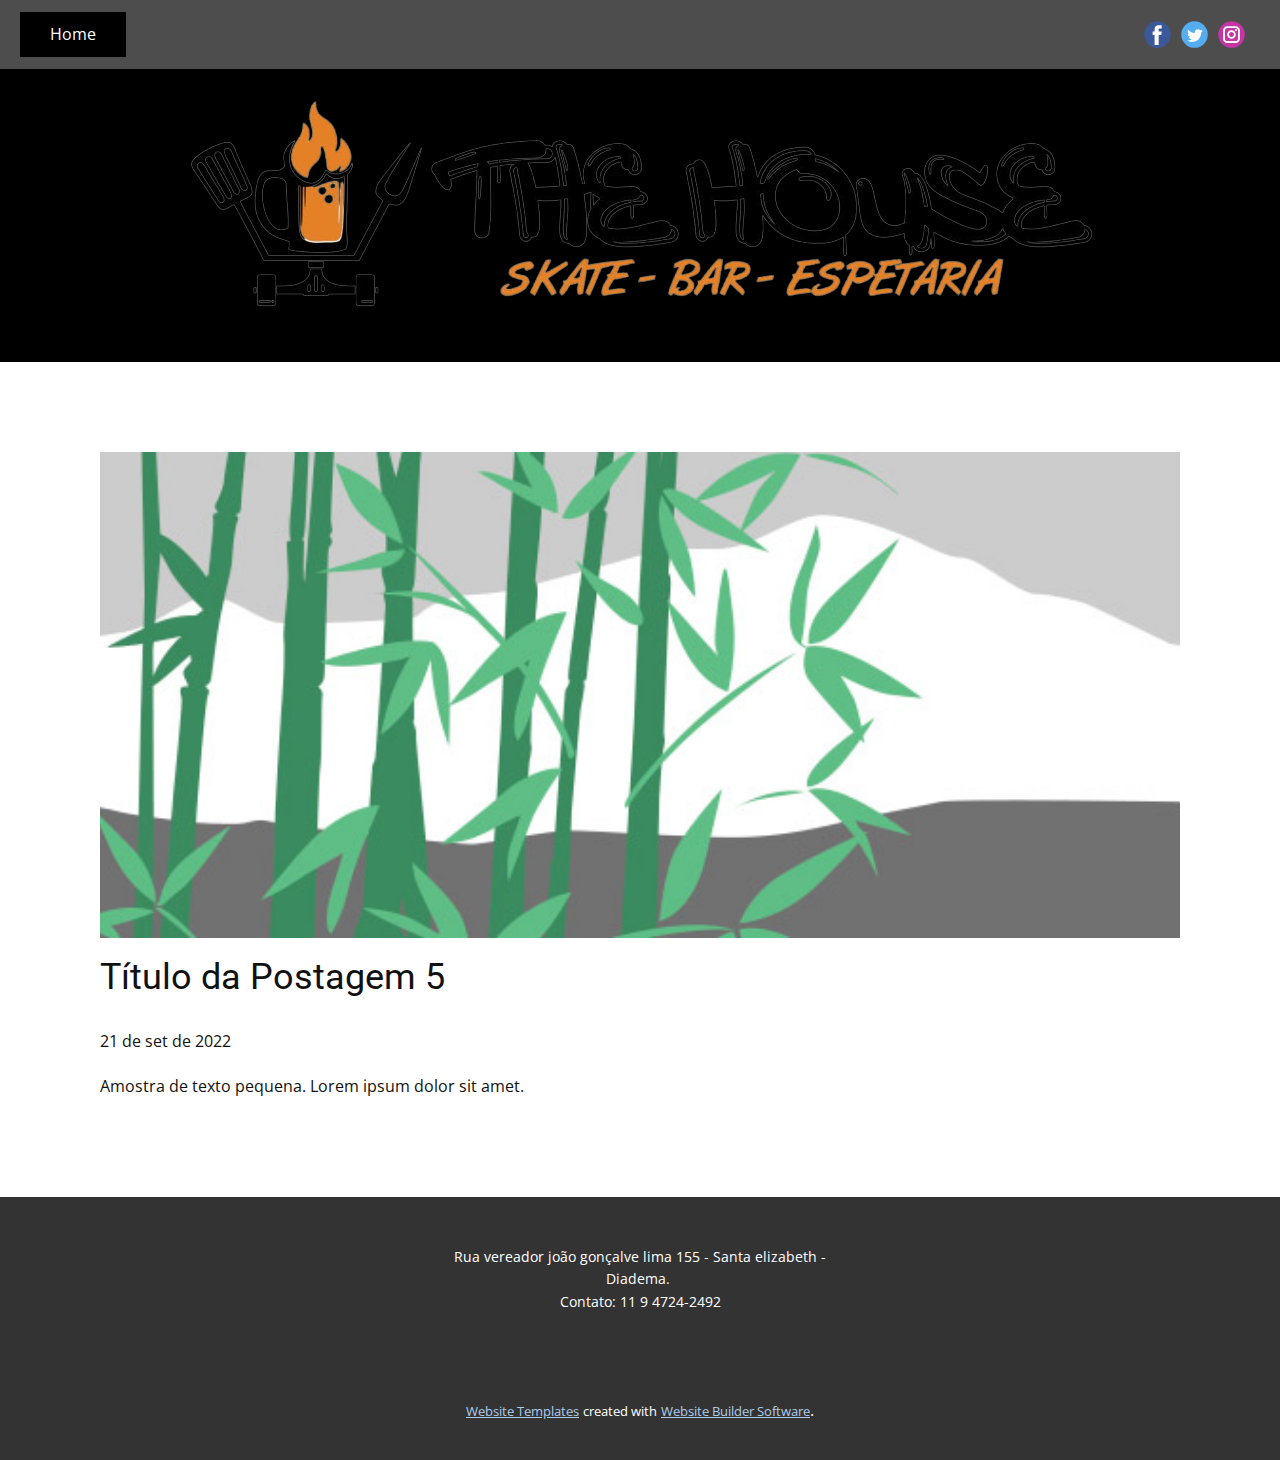
<file: blog/post-4.html>
<!doctype html>
<html style="font-size: 16px;" lang="pt"><head>
    <meta name="viewport" content="width=device-width, initial-scale=1.0">
    <meta charset="utf-8">
    <meta name="keywords" content="Título da Postagem 1">
    <meta name="description" content="">
    <title>Título da Postagem 5</title>
    <link rel="stylesheet" href="../nicepage.css" media="screen">
<link rel="stylesheet" href="../Post-Template.css" media="screen">
    <script class="u-script" type="text/javascript" src="../jquery.js" defer=""></script>
    <script class="u-script" type="text/javascript" src="../nicepage.js" defer=""></script>
    <meta name="generator" content="Nicepage 4.18.5, nicepage.com">
    <link id="u-theme-google-font" rel="stylesheet" href="https://fonts.googleapis.com/css?family=Roboto:100,100i,300,300i,400,400i,500,500i,700,700i,900,900i|Open+Sans:300,300i,400,400i,500,500i,600,600i,700,700i,800,800i">
    
    
    <script type="application/ld+json">{
		"@context": "http://schema.org",
		"@type": "Organization",
		"name": "",
		"sameAs": [
				"https://facebook.com/name",
				"https://twitter.com/name",
				"https://www.instagram.com/name"
		]
}</script>
    <meta name="theme-color" content="#478ac9">
    <meta name="twitter:site" content="@">
    <meta name="twitter:card" content="summary_large_image">
    <meta name="twitter:title" content="Post Template">
    <meta name="twitter:description" content="">
  </head>
  <body class="u-body u-xl-mode" data-lang="pt"><header class="u-align-left u-clearfix u-header u-section-row-container" id="sec-8979" data-animation-name="" data-animation-duration="0" data-animation-delay="0" data-animation-direction=""><div class="u-section-rows">
        <div class="u-grey-70 u-section-row u-section-row-1" id="sec-46aa">
          <div class="u-clearfix u-sheet u-valign-middle-xl u-sheet-1">
            <div class="u-social-icons u-spacing-10 u-social-icons-1">
              <a class="u-social-url" title="facebook" target="_blank" href="https://facebook.com/name"><span class="u-icon u-social-facebook u-social-icon u-icon-1"><svg class="u-svg-link" preserveAspectRatio="xMidYMin slice" viewBox="0 0 112 112" style=""><use xmlns:xlink="http://www.w3.org/1999/xlink" xlink:href="#svg-d9ed"></use></svg><svg class="u-svg-content" viewBox="0 0 112 112" x="0" y="0" id="svg-d9ed"><circle fill="currentColor" cx="56.1" cy="56.1" r="55"></circle><path fill="#FFFFFF" d="M73.5,31.6h-9.1c-1.4,0-3.6,0.8-3.6,3.9v8.5h12.6L72,58.3H60.8v40.8H43.9V58.3h-8V43.9h8v-9.2
            c0-6.7,3.1-17,17-17h12.5v13.9H73.5z"></path></svg></span>
              </a>
              <a class="u-social-url" title="twitter" target="_blank" href="https://twitter.com/name"><span class="u-icon u-social-icon u-social-twitter u-icon-2"><svg class="u-svg-link" preserveAspectRatio="xMidYMin slice" viewBox="0 0 112 112" style=""><use xmlns:xlink="http://www.w3.org/1999/xlink" xlink:href="#svg-01e4"></use></svg><svg class="u-svg-content" viewBox="0 0 112 112" x="0" y="0" id="svg-01e4"><circle fill="currentColor" class="st0" cx="56.1" cy="56.1" r="55"></circle><path fill="#FFFFFF" d="M83.8,47.3c0,0.6,0,1.2,0,1.7c0,17.7-13.5,38.2-38.2,38.2C38,87.2,31,85,25,81.2c1,0.1,2.1,0.2,3.2,0.2
            c6.3,0,12.1-2.1,16.7-5.7c-5.9-0.1-10.8-4-12.5-9.3c0.8,0.2,1.7,0.2,2.5,0.2c1.2,0,2.4-0.2,3.5-0.5c-6.1-1.2-10.8-6.7-10.8-13.1
            c0-0.1,0-0.1,0-0.2c1.8,1,3.9,1.6,6.1,1.7c-3.6-2.4-6-6.5-6-11.2c0-2.5,0.7-4.8,1.8-6.7c6.6,8.1,16.5,13.5,27.6,14
            c-0.2-1-0.3-2-0.3-3.1c0-7.4,6-13.4,13.4-13.4c3.9,0,7.3,1.6,9.8,4.2c3.1-0.6,5.9-1.7,8.5-3.3c-1,3.1-3.1,5.8-5.9,7.4
            c2.7-0.3,5.3-1,7.7-2.1C88.7,43,86.4,45.4,83.8,47.3z"></path></svg></span>
              </a>
              <a class="u-social-url" title="instagram" target="_blank" href="https://www.instagram.com/name"><span class="u-icon u-social-icon u-social-instagram u-icon-3"><svg class="u-svg-link" preserveAspectRatio="xMidYMin slice" viewBox="0 0 112 112" style=""><use xmlns:xlink="http://www.w3.org/1999/xlink" xlink:href="#svg-7843"></use></svg><svg class="u-svg-content" viewBox="0 0 112 112" x="0" y="0" id="svg-7843"><circle fill="currentColor" cx="56.1" cy="56.1" r="55"></circle><path fill="#FFFFFF" d="M55.9,38.2c-9.9,0-17.9,8-17.9,17.9C38,66,46,74,55.9,74c9.9,0,17.9-8,17.9-17.9C73.8,46.2,65.8,38.2,55.9,38.2
            z M55.9,66.4c-5.7,0-10.3-4.6-10.3-10.3c-0.1-5.7,4.6-10.3,10.3-10.3c5.7,0,10.3,4.6,10.3,10.3C66.2,61.8,61.6,66.4,55.9,66.4z"></path><path fill="#FFFFFF" d="M74.3,33.5c-2.3,0-4.2,1.9-4.2,4.2s1.9,4.2,4.2,4.2s4.2-1.9,4.2-4.2S76.6,33.5,74.3,33.5z"></path><path fill="#FFFFFF" d="M73.1,21.3H38.6c-9.7,0-17.5,7.9-17.5,17.5v34.5c0,9.7,7.9,17.6,17.5,17.6h34.5c9.7,0,17.5-7.9,17.5-17.5V38.8
            C90.6,29.1,82.7,21.3,73.1,21.3z M83,73.3c0,5.5-4.5,9.9-9.9,9.9H38.6c-5.5,0-9.9-4.5-9.9-9.9V38.8c0-5.5,4.5-9.9,9.9-9.9h34.5
            c5.5,0,9.9,4.5,9.9,9.9V73.3z"></path></svg></span>
              </a>
            </div>
            <a href="../HOME.html" class="u-black u-btn u-button-style u-btn-1">Home</a>
          </div>
          
          
          
          
          
        </div>
        <div class="u-image u-section-row u-image-1" id="sec-37e8" data-image-width="1280" data-image-height="368">
          <div class="u-align-left-lg u-align-left-md u-align-left-sm u-align-left-xs u-clearfix u-sheet u-valign-middle u-sheet-2"></div>
          
          
          
          
          
        </div>
      </div></header>
    <section class="u-align-center u-clearfix u-section-1" id="sec-58d6">
      <div class="u-clearfix u-sheet u-valign-middle-md u-valign-middle-sm u-valign-middle-xs u-sheet-1"><!--post_details--><!--post_details_options_json--><!--{"source":""}--><!--/post_details_options_json--><!--blog_post-->
        <div class="u-container-style u-expanded-width u-post-details u-post-details-1">
          <div class="u-container-layout u-valign-middle u-container-layout-1"><!--blog_post_image-->
            <img alt="" class="u-blog-control u-expanded-width u-image u-image-default u-image-1" src="../images/68f64b9d.jpeg"><!--/blog_post_image--><!--blog_post_header-->
            <h2 class="u-blog-control u-text u-text-1">Título da Postagem 5</h2><!--/blog_post_header--><!--blog_post_metadata-->
            <div class="u-blog-control u-metadata u-metadata-1"><!--blog_post_metadata_date-->
              <span class="u-meta-date u-meta-icon">21 de set de 2022</span><!--/blog_post_metadata_date--><!--blog_post_metadata_category-->
              <!--/blog_post_metadata_category--><!--blog_post_metadata_comments-->
              <!--/blog_post_metadata_comments-->
            </div><!--/blog_post_metadata--><!--blog_post_content-->
            <div class="u-align-justify u-blog-control u-post-content u-text u-text-2 fr-view">
  Amostra de texto pequena. Lorem ipsum dolor sit amet.
  </div><!--/blog_post_content-->
          </div>
        </div><!--/blog_post--><!--/post_details-->
      </div>
    </section>
    
    
    <footer class="u-align-center u-clearfix u-footer u-grey-80 u-footer" id="sec-a537"><div class="u-clearfix u-sheet u-sheet-1">
        <p class="u-small-text u-text u-text-variant u-text-1">Rua vereador joão gonçalve lima 155 - Santa elizabeth - Diadema.&nbsp;<br>Contato: 11 9 4724-2492
        </p>
      </div></footer>
    <section class="u-backlink u-clearfix u-grey-80">
      <a class="u-link" href="https://nicepage.com/website-templates" target="_blank">
        <span>Website Templates</span>
      </a>
      <p class="u-text">
        <span>created with</span>
      </p>
      <a class="u-link" href="" target="_blank">
        <span>Website Builder Software</span>
      </a>. 
    </section>
  
</body></html>
</file>
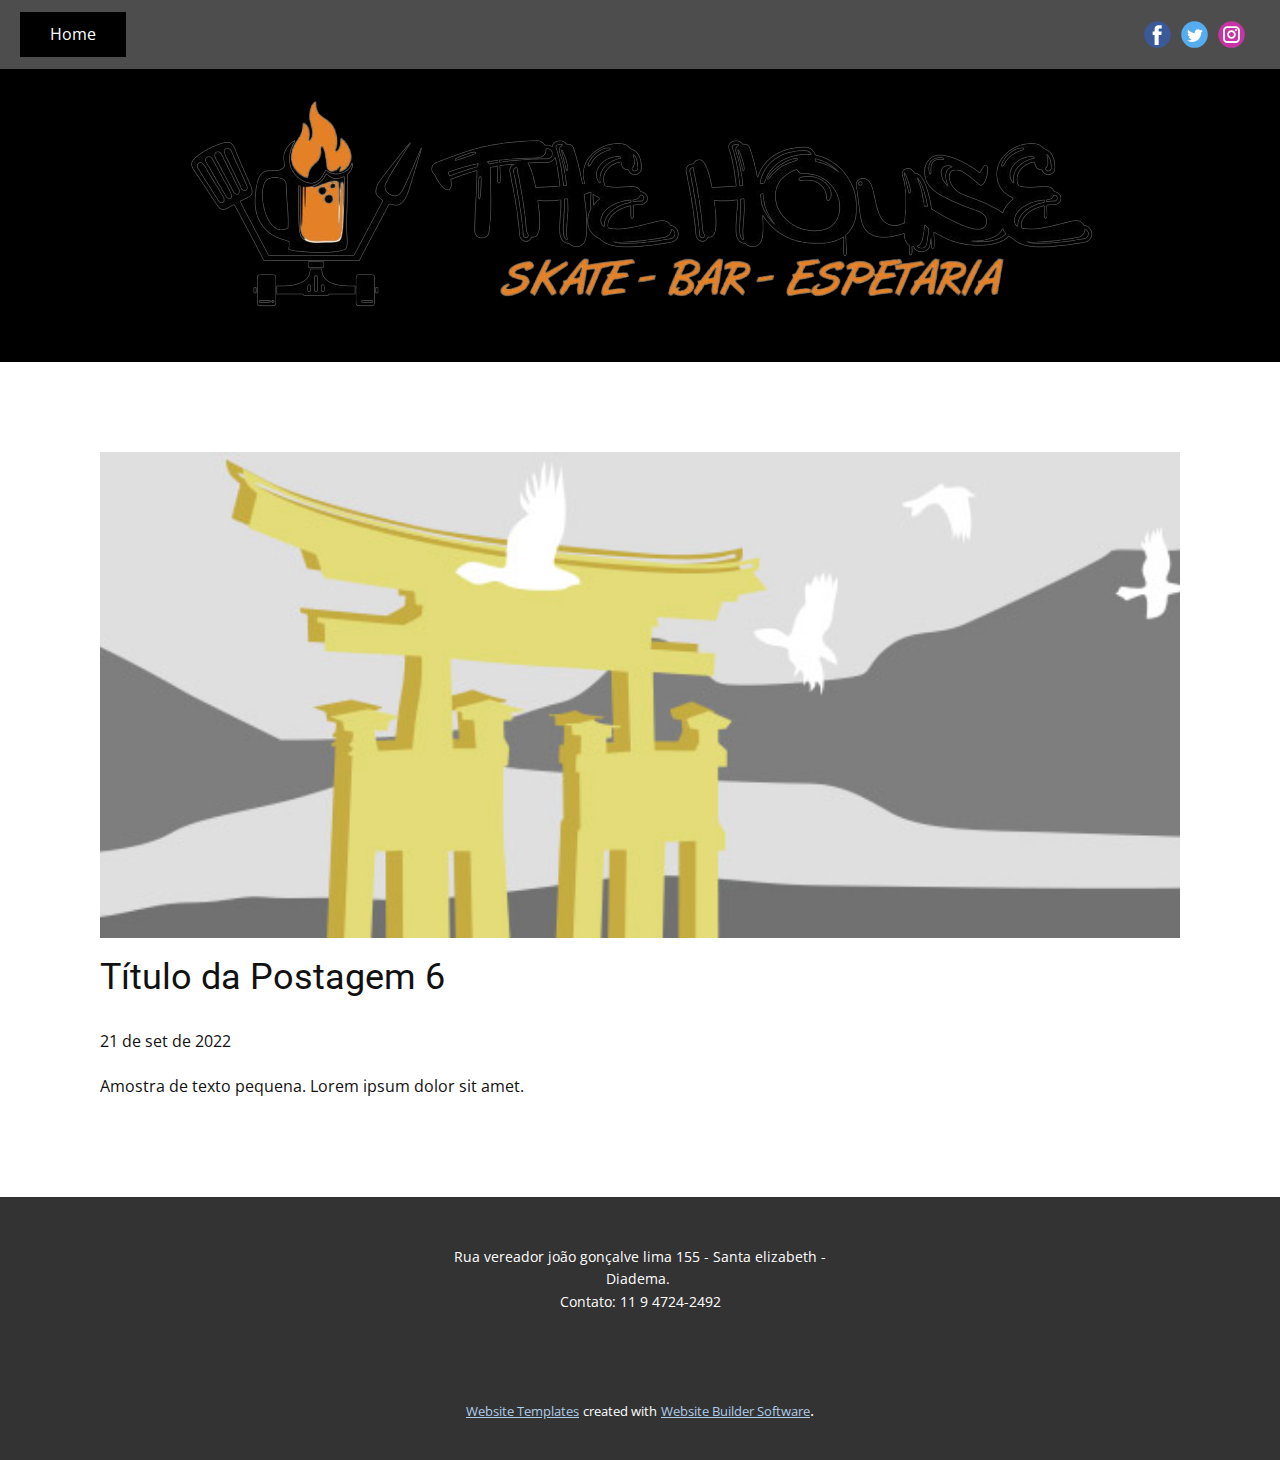
<file: blog/post-5.html>
<!doctype html>
<html style="font-size: 16px;" lang="pt"><head>
    <meta name="viewport" content="width=device-width, initial-scale=1.0">
    <meta charset="utf-8">
    <meta name="keywords" content="Título da Postagem 1">
    <meta name="description" content="">
    <title>Título da Postagem 6</title>
    <link rel="stylesheet" href="../nicepage.css" media="screen">
<link rel="stylesheet" href="../Post-Template.css" media="screen">
    <script class="u-script" type="text/javascript" src="../jquery.js" defer=""></script>
    <script class="u-script" type="text/javascript" src="../nicepage.js" defer=""></script>
    <meta name="generator" content="Nicepage 4.18.5, nicepage.com">
    <link id="u-theme-google-font" rel="stylesheet" href="https://fonts.googleapis.com/css?family=Roboto:100,100i,300,300i,400,400i,500,500i,700,700i,900,900i|Open+Sans:300,300i,400,400i,500,500i,600,600i,700,700i,800,800i">
    
    
    <script type="application/ld+json">{
		"@context": "http://schema.org",
		"@type": "Organization",
		"name": "",
		"sameAs": [
				"https://facebook.com/name",
				"https://twitter.com/name",
				"https://www.instagram.com/name"
		]
}</script>
    <meta name="theme-color" content="#478ac9">
    <meta name="twitter:site" content="@">
    <meta name="twitter:card" content="summary_large_image">
    <meta name="twitter:title" content="Post Template">
    <meta name="twitter:description" content="">
  </head>
  <body class="u-body u-xl-mode" data-lang="pt"><header class="u-align-left u-clearfix u-header u-section-row-container" id="sec-8979" data-animation-name="" data-animation-duration="0" data-animation-delay="0" data-animation-direction=""><div class="u-section-rows">
        <div class="u-grey-70 u-section-row u-section-row-1" id="sec-46aa">
          <div class="u-clearfix u-sheet u-valign-middle-xl u-sheet-1">
            <div class="u-social-icons u-spacing-10 u-social-icons-1">
              <a class="u-social-url" title="facebook" target="_blank" href="https://facebook.com/name"><span class="u-icon u-social-facebook u-social-icon u-icon-1"><svg class="u-svg-link" preserveAspectRatio="xMidYMin slice" viewBox="0 0 112 112" style=""><use xmlns:xlink="http://www.w3.org/1999/xlink" xlink:href="#svg-d9ed"></use></svg><svg class="u-svg-content" viewBox="0 0 112 112" x="0" y="0" id="svg-d9ed"><circle fill="currentColor" cx="56.1" cy="56.1" r="55"></circle><path fill="#FFFFFF" d="M73.5,31.6h-9.1c-1.4,0-3.6,0.8-3.6,3.9v8.5h12.6L72,58.3H60.8v40.8H43.9V58.3h-8V43.9h8v-9.2
            c0-6.7,3.1-17,17-17h12.5v13.9H73.5z"></path></svg></span>
              </a>
              <a class="u-social-url" title="twitter" target="_blank" href="https://twitter.com/name"><span class="u-icon u-social-icon u-social-twitter u-icon-2"><svg class="u-svg-link" preserveAspectRatio="xMidYMin slice" viewBox="0 0 112 112" style=""><use xmlns:xlink="http://www.w3.org/1999/xlink" xlink:href="#svg-01e4"></use></svg><svg class="u-svg-content" viewBox="0 0 112 112" x="0" y="0" id="svg-01e4"><circle fill="currentColor" class="st0" cx="56.1" cy="56.1" r="55"></circle><path fill="#FFFFFF" d="M83.8,47.3c0,0.6,0,1.2,0,1.7c0,17.7-13.5,38.2-38.2,38.2C38,87.2,31,85,25,81.2c1,0.1,2.1,0.2,3.2,0.2
            c6.3,0,12.1-2.1,16.7-5.7c-5.9-0.1-10.8-4-12.5-9.3c0.8,0.2,1.7,0.2,2.5,0.2c1.2,0,2.4-0.2,3.5-0.5c-6.1-1.2-10.8-6.7-10.8-13.1
            c0-0.1,0-0.1,0-0.2c1.8,1,3.9,1.6,6.1,1.7c-3.6-2.4-6-6.5-6-11.2c0-2.5,0.7-4.8,1.8-6.7c6.6,8.1,16.5,13.5,27.6,14
            c-0.2-1-0.3-2-0.3-3.1c0-7.4,6-13.4,13.4-13.4c3.9,0,7.3,1.6,9.8,4.2c3.1-0.6,5.9-1.7,8.5-3.3c-1,3.1-3.1,5.8-5.9,7.4
            c2.7-0.3,5.3-1,7.7-2.1C88.7,43,86.4,45.4,83.8,47.3z"></path></svg></span>
              </a>
              <a class="u-social-url" title="instagram" target="_blank" href="https://www.instagram.com/name"><span class="u-icon u-social-icon u-social-instagram u-icon-3"><svg class="u-svg-link" preserveAspectRatio="xMidYMin slice" viewBox="0 0 112 112" style=""><use xmlns:xlink="http://www.w3.org/1999/xlink" xlink:href="#svg-7843"></use></svg><svg class="u-svg-content" viewBox="0 0 112 112" x="0" y="0" id="svg-7843"><circle fill="currentColor" cx="56.1" cy="56.1" r="55"></circle><path fill="#FFFFFF" d="M55.9,38.2c-9.9,0-17.9,8-17.9,17.9C38,66,46,74,55.9,74c9.9,0,17.9-8,17.9-17.9C73.8,46.2,65.8,38.2,55.9,38.2
            z M55.9,66.4c-5.7,0-10.3-4.6-10.3-10.3c-0.1-5.7,4.6-10.3,10.3-10.3c5.7,0,10.3,4.6,10.3,10.3C66.2,61.8,61.6,66.4,55.9,66.4z"></path><path fill="#FFFFFF" d="M74.3,33.5c-2.3,0-4.2,1.9-4.2,4.2s1.9,4.2,4.2,4.2s4.2-1.9,4.2-4.2S76.6,33.5,74.3,33.5z"></path><path fill="#FFFFFF" d="M73.1,21.3H38.6c-9.7,0-17.5,7.9-17.5,17.5v34.5c0,9.7,7.9,17.6,17.5,17.6h34.5c9.7,0,17.5-7.9,17.5-17.5V38.8
            C90.6,29.1,82.7,21.3,73.1,21.3z M83,73.3c0,5.5-4.5,9.9-9.9,9.9H38.6c-5.5,0-9.9-4.5-9.9-9.9V38.8c0-5.5,4.5-9.9,9.9-9.9h34.5
            c5.5,0,9.9,4.5,9.9,9.9V73.3z"></path></svg></span>
              </a>
            </div>
            <a href="../HOME.html" class="u-black u-btn u-button-style u-btn-1">Home</a>
          </div>
          
          
          
          
          
        </div>
        <div class="u-image u-section-row u-image-1" id="sec-37e8" data-image-width="1280" data-image-height="368">
          <div class="u-align-left-lg u-align-left-md u-align-left-sm u-align-left-xs u-clearfix u-sheet u-valign-middle u-sheet-2"></div>
          
          
          
          
          
        </div>
      </div></header>
    <section class="u-align-center u-clearfix u-section-1" id="sec-58d6">
      <div class="u-clearfix u-sheet u-valign-middle-md u-valign-middle-sm u-valign-middle-xs u-sheet-1"><!--post_details--><!--post_details_options_json--><!--{"source":""}--><!--/post_details_options_json--><!--blog_post-->
        <div class="u-container-style u-expanded-width u-post-details u-post-details-1">
          <div class="u-container-layout u-valign-middle u-container-layout-1"><!--blog_post_image-->
            <img alt="" class="u-blog-control u-expanded-width u-image u-image-default u-image-1" src="../images/8ad73f3c.jpeg"><!--/blog_post_image--><!--blog_post_header-->
            <h2 class="u-blog-control u-text u-text-1">Título da Postagem 6</h2><!--/blog_post_header--><!--blog_post_metadata-->
            <div class="u-blog-control u-metadata u-metadata-1"><!--blog_post_metadata_date-->
              <span class="u-meta-date u-meta-icon">21 de set de 2022</span><!--/blog_post_metadata_date--><!--blog_post_metadata_category-->
              <!--/blog_post_metadata_category--><!--blog_post_metadata_comments-->
              <!--/blog_post_metadata_comments-->
            </div><!--/blog_post_metadata--><!--blog_post_content-->
            <div class="u-align-justify u-blog-control u-post-content u-text u-text-2 fr-view">
  Amostra de texto pequena. Lorem ipsum dolor sit amet.
  </div><!--/blog_post_content-->
          </div>
        </div><!--/blog_post--><!--/post_details-->
      </div>
    </section>
    
    
    <footer class="u-align-center u-clearfix u-footer u-grey-80 u-footer" id="sec-a537"><div class="u-clearfix u-sheet u-sheet-1">
        <p class="u-small-text u-text u-text-variant u-text-1">Rua vereador joão gonçalve lima 155 - Santa elizabeth - Diadema.&nbsp;<br>Contato: 11 9 4724-2492
        </p>
      </div></footer>
    <section class="u-backlink u-clearfix u-grey-80">
      <a class="u-link" href="https://nicepage.com/website-templates" target="_blank">
        <span>Website Templates</span>
      </a>
      <p class="u-text">
        <span>created with</span>
      </p>
      <a class="u-link" href="" target="_blank">
        <span>Website Builder Software</span>
      </a>. 
    </section>
  
</body></html>
</file>
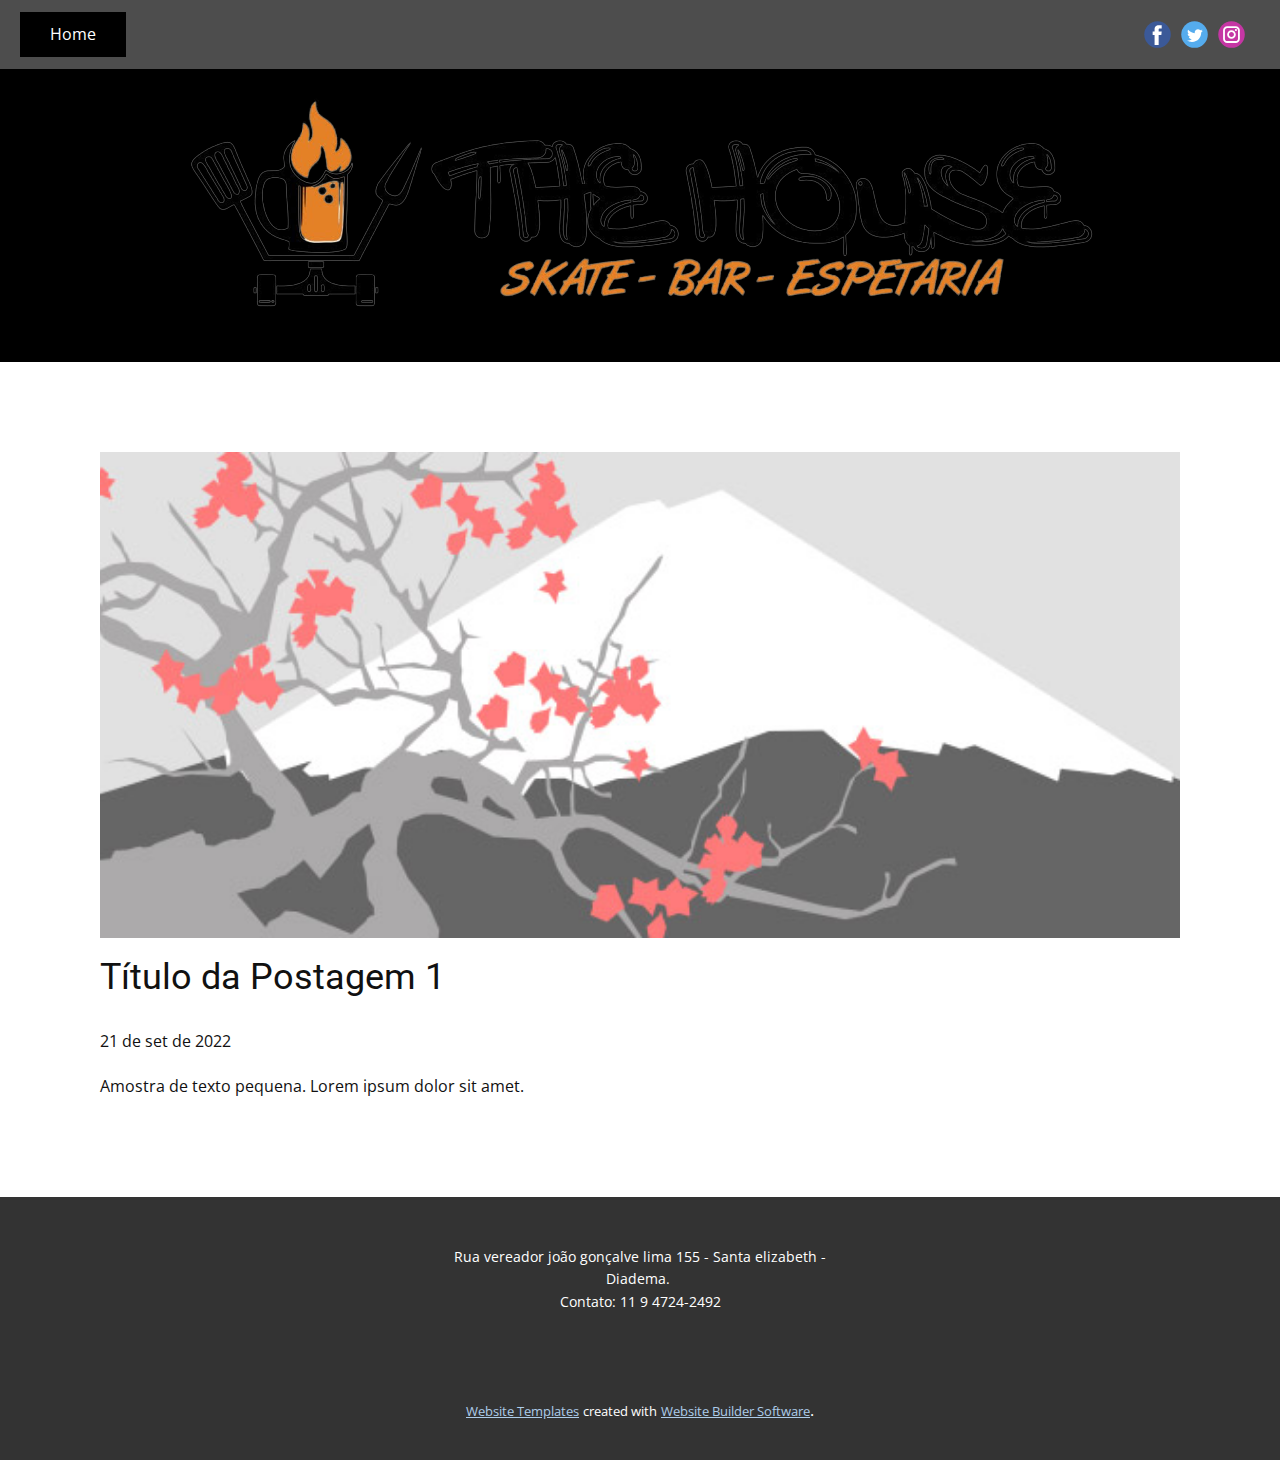
<file: blog/post.html>
<!doctype html>
<html style="font-size: 16px;" lang="pt"><head>
    <meta name="viewport" content="width=device-width, initial-scale=1.0">
    <meta charset="utf-8">
    <meta name="keywords" content="Título da Postagem 1">
    <meta name="description" content="">
    <title>Título da Postagem 1</title>
    <link rel="stylesheet" href="../nicepage.css" media="screen">
<link rel="stylesheet" href="../Post-Template.css" media="screen">
    <script class="u-script" type="text/javascript" src="../jquery.js" defer=""></script>
    <script class="u-script" type="text/javascript" src="../nicepage.js" defer=""></script>
    <meta name="generator" content="Nicepage 4.18.5, nicepage.com">
    <link id="u-theme-google-font" rel="stylesheet" href="https://fonts.googleapis.com/css?family=Roboto:100,100i,300,300i,400,400i,500,500i,700,700i,900,900i|Open+Sans:300,300i,400,400i,500,500i,600,600i,700,700i,800,800i">
    
    
    <script type="application/ld+json">{
		"@context": "http://schema.org",
		"@type": "Organization",
		"name": "",
		"sameAs": [
				"https://facebook.com/name",
				"https://twitter.com/name",
				"https://www.instagram.com/name"
		]
}</script>
    <meta name="theme-color" content="#478ac9">
    <meta name="twitter:site" content="@">
    <meta name="twitter:card" content="summary_large_image">
    <meta name="twitter:title" content="Post Template">
    <meta name="twitter:description" content="">
  </head>
  <body class="u-body u-xl-mode" data-lang="pt"><header class="u-align-left u-clearfix u-header u-section-row-container" id="sec-8979" data-animation-name="" data-animation-duration="0" data-animation-delay="0" data-animation-direction=""><div class="u-section-rows">
        <div class="u-grey-70 u-section-row u-section-row-1" id="sec-46aa">
          <div class="u-clearfix u-sheet u-valign-middle-xl u-sheet-1">
            <div class="u-social-icons u-spacing-10 u-social-icons-1">
              <a class="u-social-url" title="facebook" target="_blank" href="https://facebook.com/name"><span class="u-icon u-social-facebook u-social-icon u-icon-1"><svg class="u-svg-link" preserveAspectRatio="xMidYMin slice" viewBox="0 0 112 112" style=""><use xmlns:xlink="http://www.w3.org/1999/xlink" xlink:href="#svg-d9ed"></use></svg><svg class="u-svg-content" viewBox="0 0 112 112" x="0" y="0" id="svg-d9ed"><circle fill="currentColor" cx="56.1" cy="56.1" r="55"></circle><path fill="#FFFFFF" d="M73.5,31.6h-9.1c-1.4,0-3.6,0.8-3.6,3.9v8.5h12.6L72,58.3H60.8v40.8H43.9V58.3h-8V43.9h8v-9.2
            c0-6.7,3.1-17,17-17h12.5v13.9H73.5z"></path></svg></span>
              </a>
              <a class="u-social-url" title="twitter" target="_blank" href="https://twitter.com/name"><span class="u-icon u-social-icon u-social-twitter u-icon-2"><svg class="u-svg-link" preserveAspectRatio="xMidYMin slice" viewBox="0 0 112 112" style=""><use xmlns:xlink="http://www.w3.org/1999/xlink" xlink:href="#svg-01e4"></use></svg><svg class="u-svg-content" viewBox="0 0 112 112" x="0" y="0" id="svg-01e4"><circle fill="currentColor" class="st0" cx="56.1" cy="56.1" r="55"></circle><path fill="#FFFFFF" d="M83.8,47.3c0,0.6,0,1.2,0,1.7c0,17.7-13.5,38.2-38.2,38.2C38,87.2,31,85,25,81.2c1,0.1,2.1,0.2,3.2,0.2
            c6.3,0,12.1-2.1,16.7-5.7c-5.9-0.1-10.8-4-12.5-9.3c0.8,0.2,1.7,0.2,2.5,0.2c1.2,0,2.4-0.2,3.5-0.5c-6.1-1.2-10.8-6.7-10.8-13.1
            c0-0.1,0-0.1,0-0.2c1.8,1,3.9,1.6,6.1,1.7c-3.6-2.4-6-6.5-6-11.2c0-2.5,0.7-4.8,1.8-6.7c6.6,8.1,16.5,13.5,27.6,14
            c-0.2-1-0.3-2-0.3-3.1c0-7.4,6-13.4,13.4-13.4c3.9,0,7.3,1.6,9.8,4.2c3.1-0.6,5.9-1.7,8.5-3.3c-1,3.1-3.1,5.8-5.9,7.4
            c2.7-0.3,5.3-1,7.7-2.1C88.7,43,86.4,45.4,83.8,47.3z"></path></svg></span>
              </a>
              <a class="u-social-url" title="instagram" target="_blank" href="https://www.instagram.com/name"><span class="u-icon u-social-icon u-social-instagram u-icon-3"><svg class="u-svg-link" preserveAspectRatio="xMidYMin slice" viewBox="0 0 112 112" style=""><use xmlns:xlink="http://www.w3.org/1999/xlink" xlink:href="#svg-7843"></use></svg><svg class="u-svg-content" viewBox="0 0 112 112" x="0" y="0" id="svg-7843"><circle fill="currentColor" cx="56.1" cy="56.1" r="55"></circle><path fill="#FFFFFF" d="M55.9,38.2c-9.9,0-17.9,8-17.9,17.9C38,66,46,74,55.9,74c9.9,0,17.9-8,17.9-17.9C73.8,46.2,65.8,38.2,55.9,38.2
            z M55.9,66.4c-5.7,0-10.3-4.6-10.3-10.3c-0.1-5.7,4.6-10.3,10.3-10.3c5.7,0,10.3,4.6,10.3,10.3C66.2,61.8,61.6,66.4,55.9,66.4z"></path><path fill="#FFFFFF" d="M74.3,33.5c-2.3,0-4.2,1.9-4.2,4.2s1.9,4.2,4.2,4.2s4.2-1.9,4.2-4.2S76.6,33.5,74.3,33.5z"></path><path fill="#FFFFFF" d="M73.1,21.3H38.6c-9.7,0-17.5,7.9-17.5,17.5v34.5c0,9.7,7.9,17.6,17.5,17.6h34.5c9.7,0,17.5-7.9,17.5-17.5V38.8
            C90.6,29.1,82.7,21.3,73.1,21.3z M83,73.3c0,5.5-4.5,9.9-9.9,9.9H38.6c-5.5,0-9.9-4.5-9.9-9.9V38.8c0-5.5,4.5-9.9,9.9-9.9h34.5
            c5.5,0,9.9,4.5,9.9,9.9V73.3z"></path></svg></span>
              </a>
            </div>
            <a href="../HOME.html" class="u-black u-btn u-button-style u-btn-1">Home</a>
          </div>
          
          
          
          
          
        </div>
        <div class="u-image u-section-row u-image-1" id="sec-37e8" data-image-width="1280" data-image-height="368">
          <div class="u-align-left-lg u-align-left-md u-align-left-sm u-align-left-xs u-clearfix u-sheet u-valign-middle u-sheet-2"></div>
          
          
          
          
          
        </div>
      </div></header>
    <section class="u-align-center u-clearfix u-section-1" id="sec-58d6">
      <div class="u-clearfix u-sheet u-valign-middle-md u-valign-middle-sm u-valign-middle-xs u-sheet-1"><!--post_details--><!--post_details_options_json--><!--{"source":""}--><!--/post_details_options_json--><!--blog_post-->
        <div class="u-container-style u-expanded-width u-post-details u-post-details-1">
          <div class="u-container-layout u-valign-middle u-container-layout-1"><!--blog_post_image-->
            <img alt="" class="u-blog-control u-expanded-width u-image u-image-default u-image-1" src="../images/0fd3416c.jpeg"><!--/blog_post_image--><!--blog_post_header-->
            <h2 class="u-blog-control u-text u-text-1">Título da Postagem 1</h2><!--/blog_post_header--><!--blog_post_metadata-->
            <div class="u-blog-control u-metadata u-metadata-1"><!--blog_post_metadata_date-->
              <span class="u-meta-date u-meta-icon">21 de set de 2022</span><!--/blog_post_metadata_date--><!--blog_post_metadata_category-->
              <!--/blog_post_metadata_category--><!--blog_post_metadata_comments-->
              <!--/blog_post_metadata_comments-->
            </div><!--/blog_post_metadata--><!--blog_post_content-->
            <div class="u-align-justify u-blog-control u-post-content u-text u-text-2 fr-view">
  Amostra de texto pequena. Lorem ipsum dolor sit amet.
  </div><!--/blog_post_content-->
          </div>
        </div><!--/blog_post--><!--/post_details-->
      </div>
    </section>
    
    
    <footer class="u-align-center u-clearfix u-footer u-grey-80 u-footer" id="sec-a537"><div class="u-clearfix u-sheet u-sheet-1">
        <p class="u-small-text u-text u-text-variant u-text-1">Rua vereador joão gonçalve lima 155 - Santa elizabeth - Diadema.&nbsp;<br>Contato: 11 9 4724-2492
        </p>
      </div></footer>
    <section class="u-backlink u-clearfix u-grey-80">
      <a class="u-link" href="https://nicepage.com/website-templates" target="_blank">
        <span>Website Templates</span>
      </a>
      <p class="u-text">
        <span>created with</span>
      </p>
      <a class="u-link" href="" target="_blank">
        <span>Website Builder Software</span>
      </a>. 
    </section>
  
</body></html>
</file>
